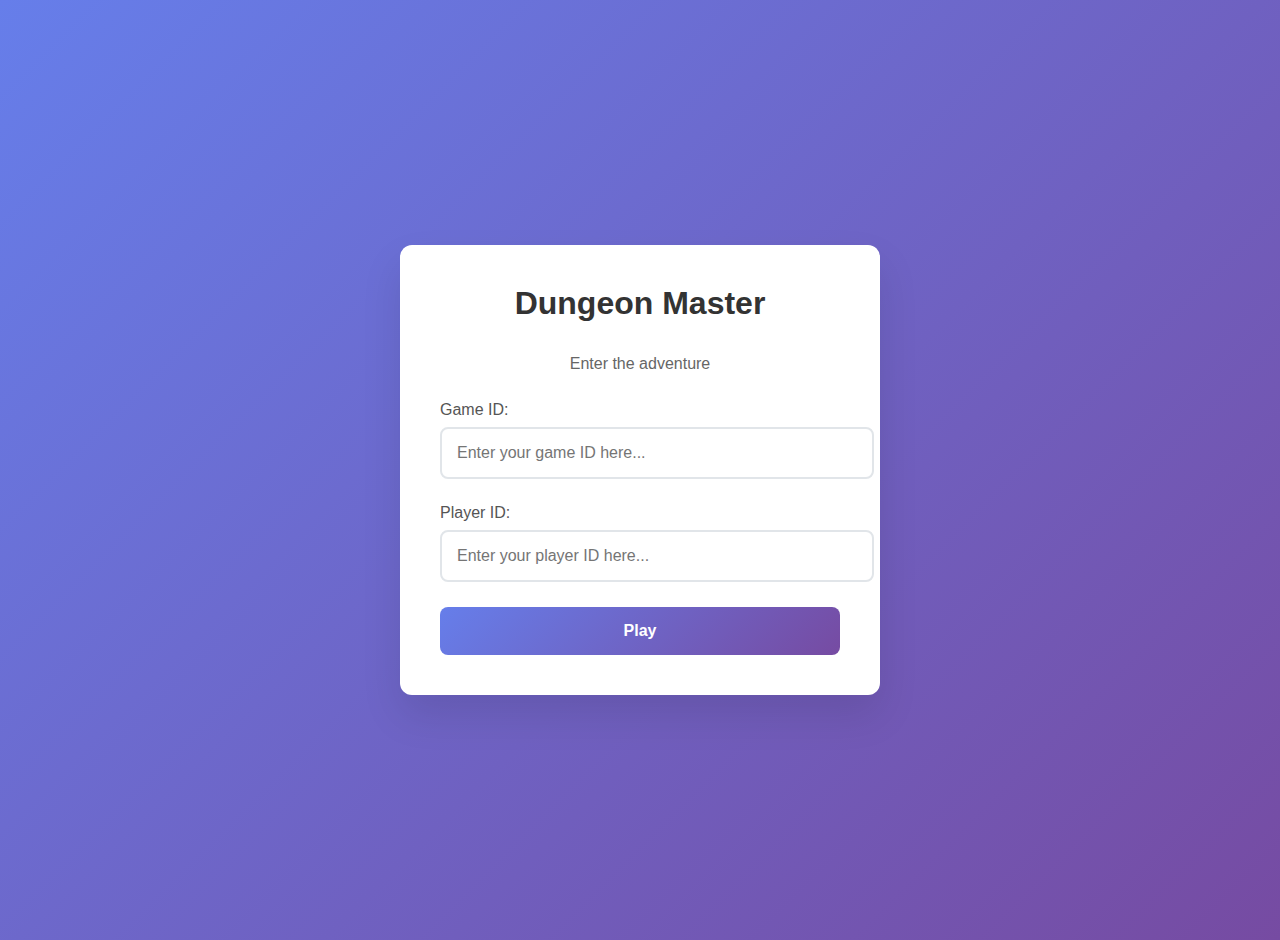
<file: website/index.html>
<!DOCTYPE html>
<html lang="en">
<head>
    <meta charset="UTF-8">
    <meta name="viewport" content="width=device-width, initial-scale=1.0">
    <title>Dungeon Master - Game ID</title>
    <link rel="stylesheet" href="styles.css">
</head>
<body>
    <div class="container">
        <h1>Dungeon Master</h1>
        <p class="description">Enter the adventure</p>
        
        <form id="gameForm">
            <div class="form-group">
                <label for="gameId">Game ID:</label>
                <input 
                    type="text" 
                    id="gameId" 
                    name="gameId" 
                    placeholder="Enter your game ID here..."
                    required
                    autocomplete="off"
                    autocorrect="off"
                >
            </div>
            <div class="form-group">
                <label for="playerId">Player ID:</label>
                <input 
                    type="text" 
                    id="playerId" 
                    name="playerId" 
                    placeholder="Enter your player ID here..."
                    required
                    autocomplete="off"
                    autocorrect="off"
                >
            </div>
            <button type="submit">Play</button>
        </form>
    </div>

    <script src="script.js"></script>
</body>
</html>
</file>
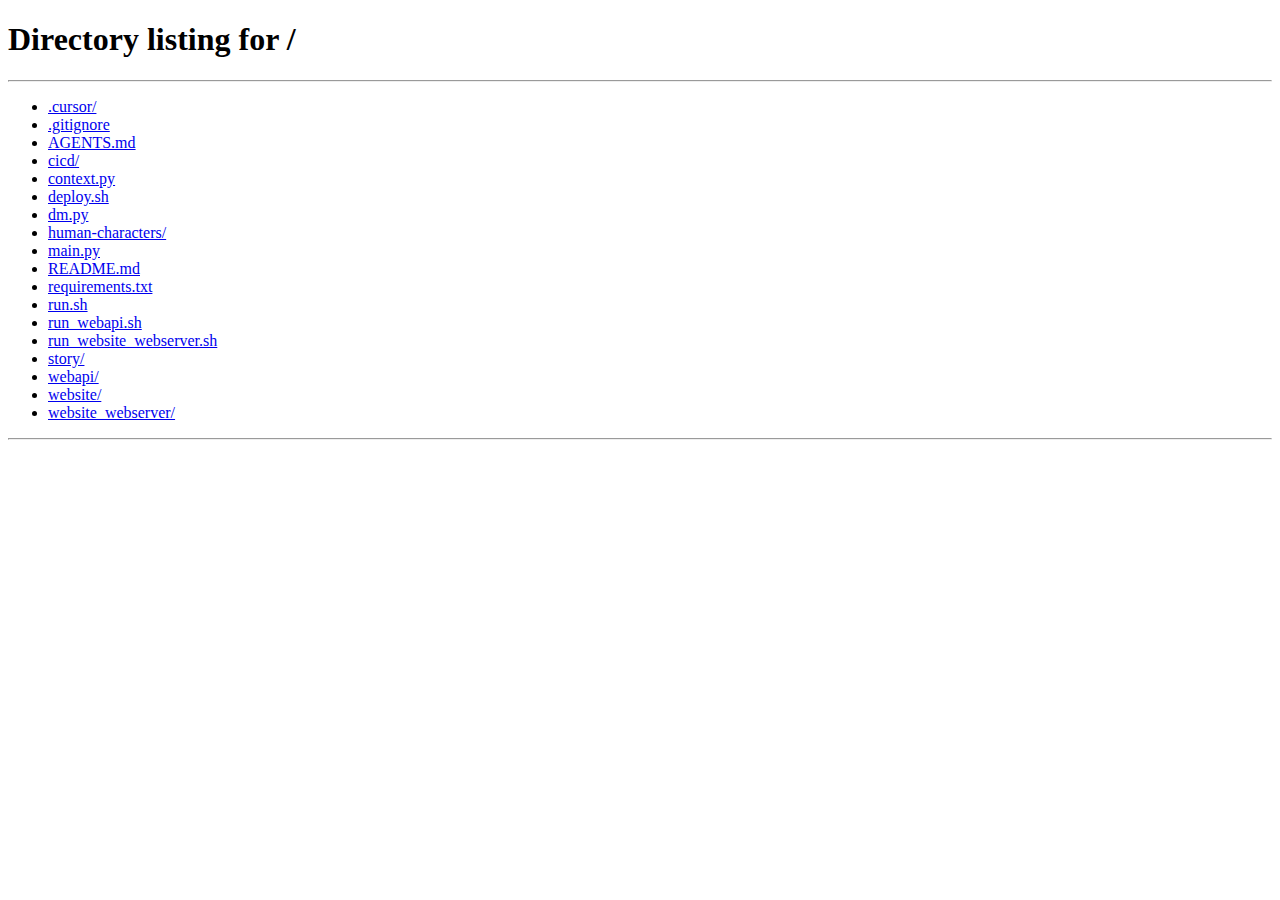
<file: website/game/index.html>
<!DOCTYPE html>
<html lang="en">
<head>
    <meta charset="UTF-8" />
    <meta name="viewport" content="width=device-width, initial-scale=1.0" />
    <title>Dungeon Master Game</title>
    <link rel="stylesheet" href="../styles.css">
    <link rel="stylesheet" href="styles.css" />
    <script src="../api.js"></script>
    <script src="game.js"></script>
</head>
<body>
    <div id="top"></div>
    <div id="middle"></div>
</body>
</html>
</file>
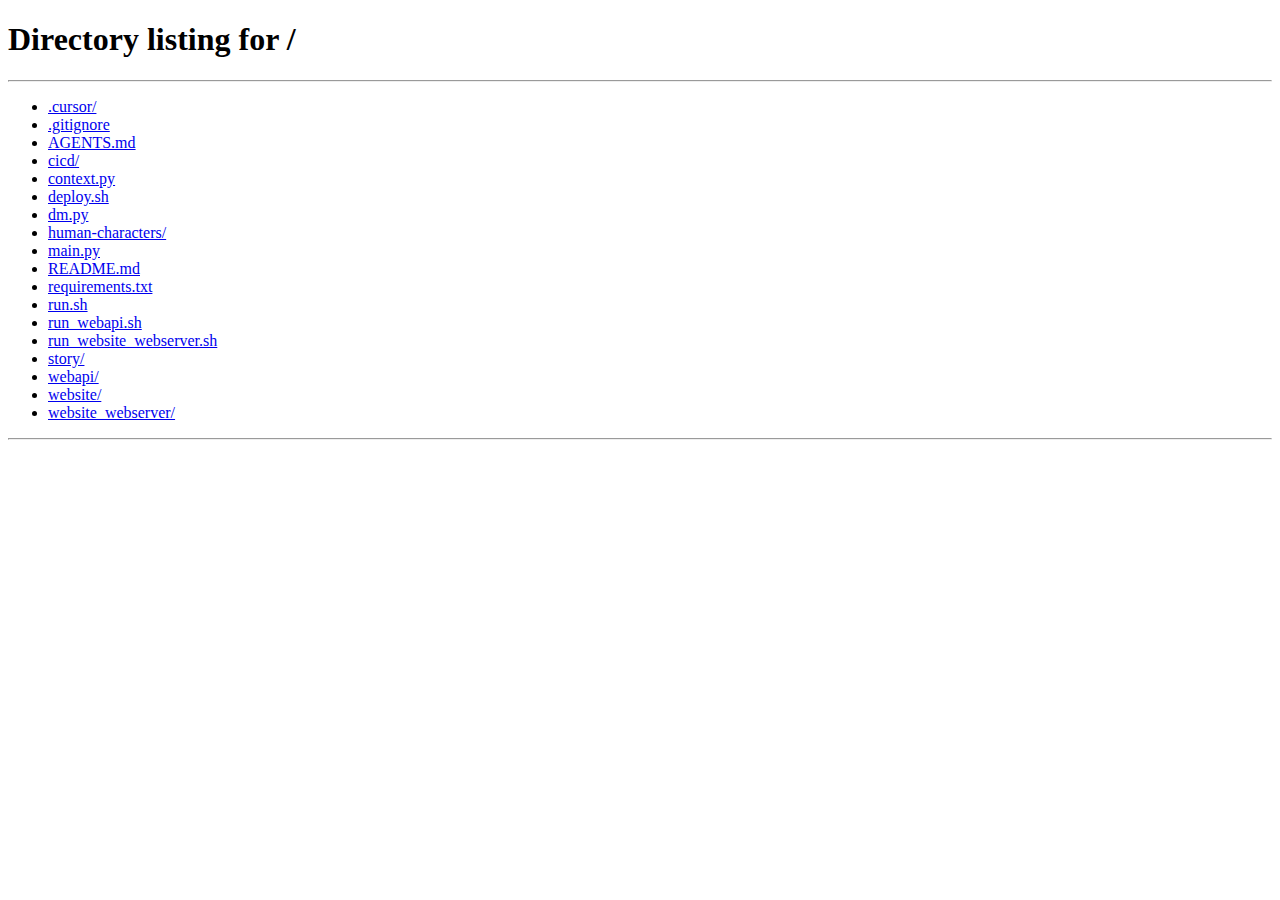
<file: website/reference/index.html>
<!DOCTYPE html>
<html lang="en">
<head>
    <meta charset="UTF-8" />
    <meta name="viewport" content="width=device-width, initial-scale=1.0" />
    <title>Reference - Dungeon Master</title>
    <link rel="stylesheet" href="../styles.css">
    <link rel="stylesheet" href="styles.css">
    <script src="../api.js"></script>
    <script src="reference.js"></script>
</head>
<body>
    <div class="reference-page-container">
        <h1>Dungeon Master - Reference</h1>
        <p>Data is retrieved from the <a href="https://5e-bits.github.io/docs/">DnD 5e SRD</a> and other game sources.</p>
        <div id="middle"></div>
    </div>
</body>
</html>
</file>
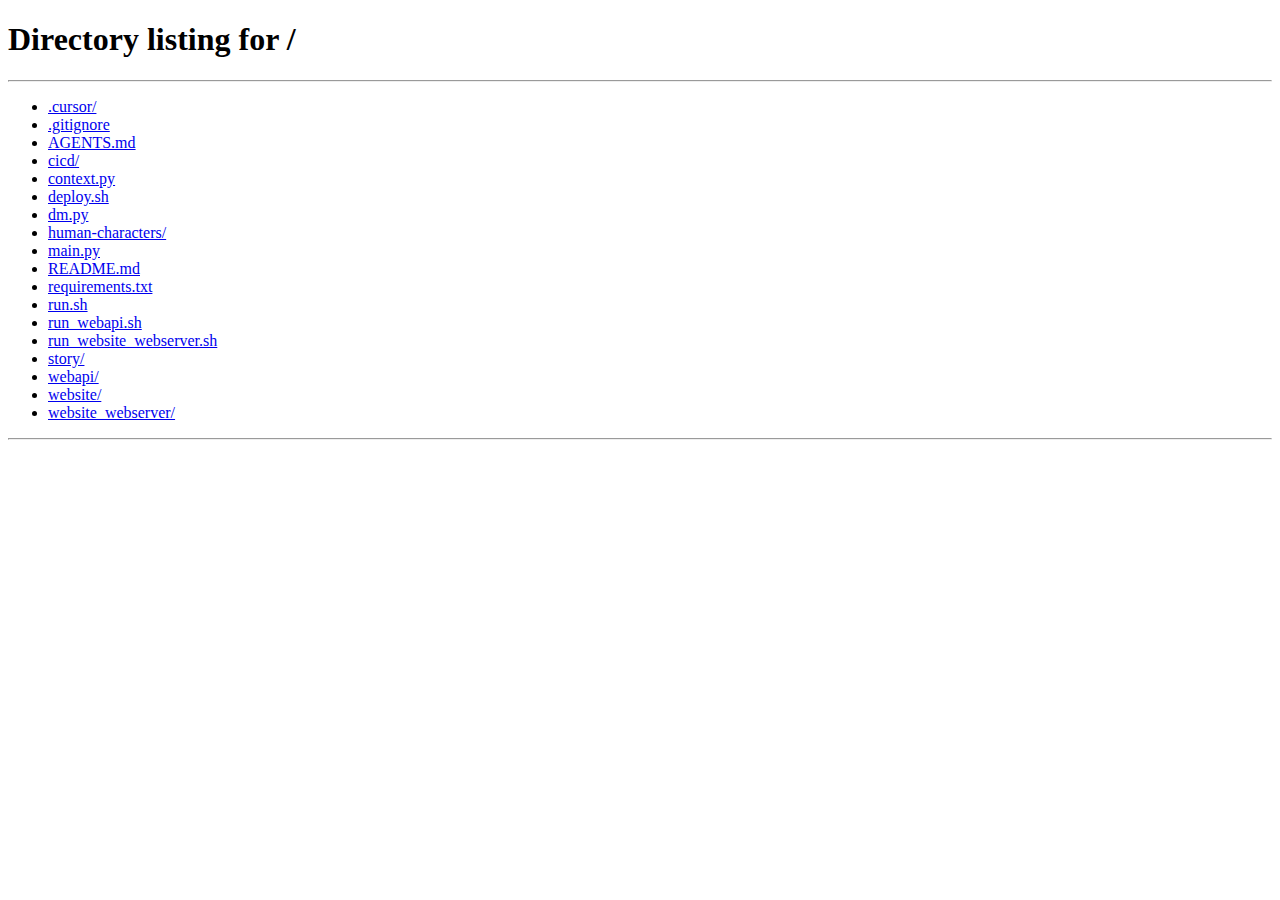
<file: website/game/events.html>
<!DOCTYPE html>
<html lang="en">
<head>
    <meta charset="UTF-8" />
    <meta name="viewport" content="width=device-width, initial-scale=1.0" />
    <title>Game Events - Dungeon Master</title>
    <link rel="stylesheet" href="../styles.css">
    <link rel="stylesheet" href="styles.css" />
    <script src="../api.js"></script>
    <script src="game.js"></script>
    <script src="events.js"></script>
</head>
<body>
    <div id="top"></div>
    <div id="middle"></div>
</body>
</html>
</file>
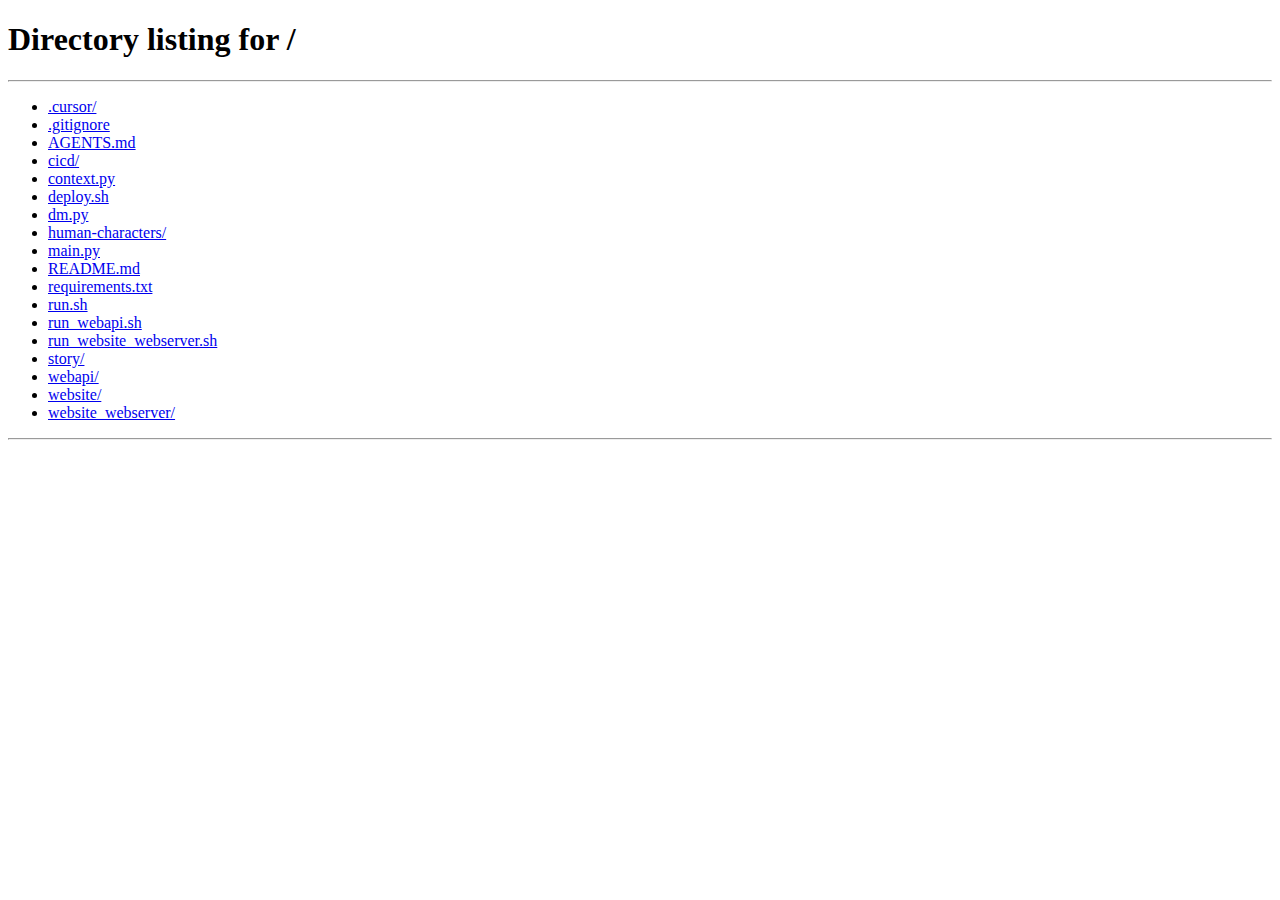
<file: website/game/items.html>
<!DOCTYPE html>
<html lang="en">
<head>
    <meta charset="UTF-8" />
    <meta name="viewport" content="width=device-width, initial-scale=1.0" />
    <title>Game Items - Dungeon Master</title>
    <link rel="stylesheet" href="../styles.css">
    <link rel="stylesheet" href="styles.css" />
    <script src="../api.js"></script>
    <script src="game.js"></script>
    <script src="items.js"></script>
</head>
<body>
    <div id="top"></div>
    <div id="middle"></div>
</body>
</html>
</file>
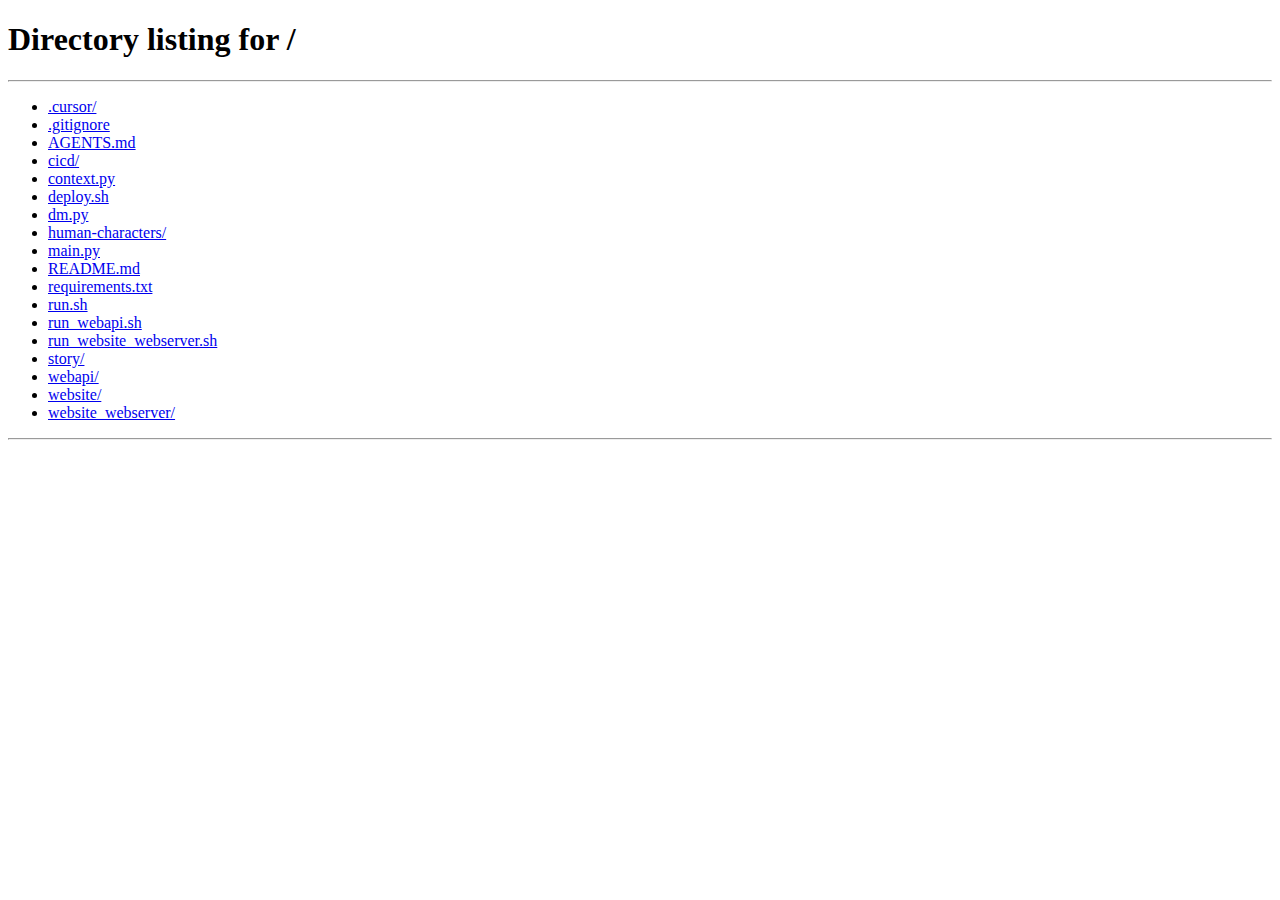
<file: website/game/locations.html>
<!DOCTYPE html>
<html lang="en">
<head>
    <meta charset="UTF-8" />
    <meta name="viewport" content="width=device-width, initial-scale=1.0" />
    <title>Game Locations - Dungeon Master</title>
    <link rel="stylesheet" href="../styles.css">
    <link rel="stylesheet" href="styles.css" />
    <script src="../api.js"></script>
    <script src="game.js"></script>
    <script src="locations.js"></script>
</head>
<body>
    <div id="top"></div>
    <div id="middle"></div>
</body>
</html>
</file>
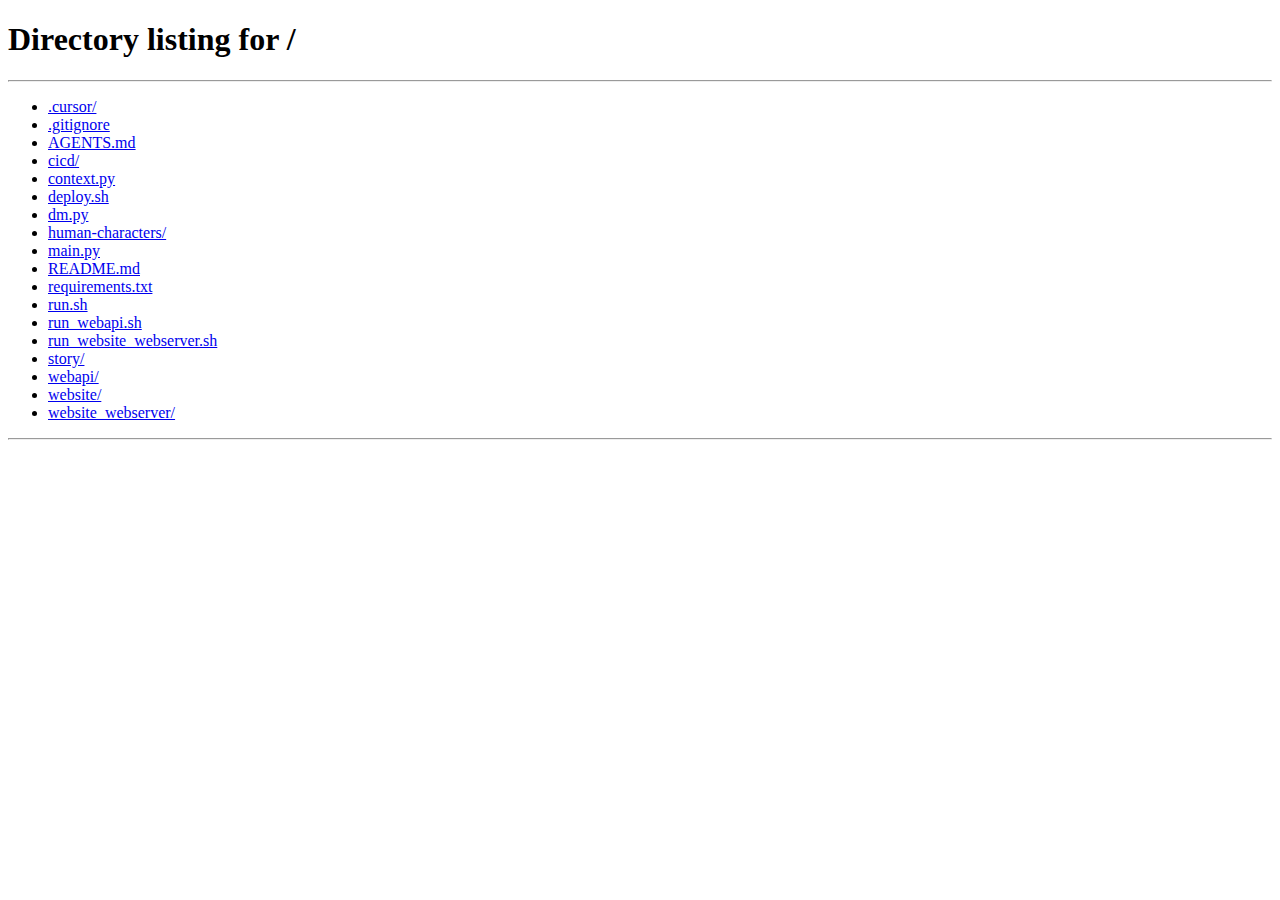
<file: website/game/monsters.html>
<!DOCTYPE html>
<html lang="en">
<head>
    <meta charset="UTF-8" />
    <meta name="viewport" content="width=device-width, initial-scale=1.0" />
    <title>Game Monsters - Dungeon Master</title>
    <link rel="stylesheet" href="../styles.css">
    <link rel="stylesheet" href="styles.css" />
    <link rel="stylesheet" href="ui/multiple-items.css" />
    <link rel="stylesheet" href="monster.css" />
    <script src="../api.js"></script>
    <script src="game.js"></script>
    <script src="monster-field-populator.js"></script>
    <script src="ui/initialize-multiple-form.js"></script>
    <script src="monsters.js"></script>
    <script src="monster.js"></script>
</head>
<body>
    <div id="top"></div>
    <div id="middle"></div>
</body>
</html>
</file>
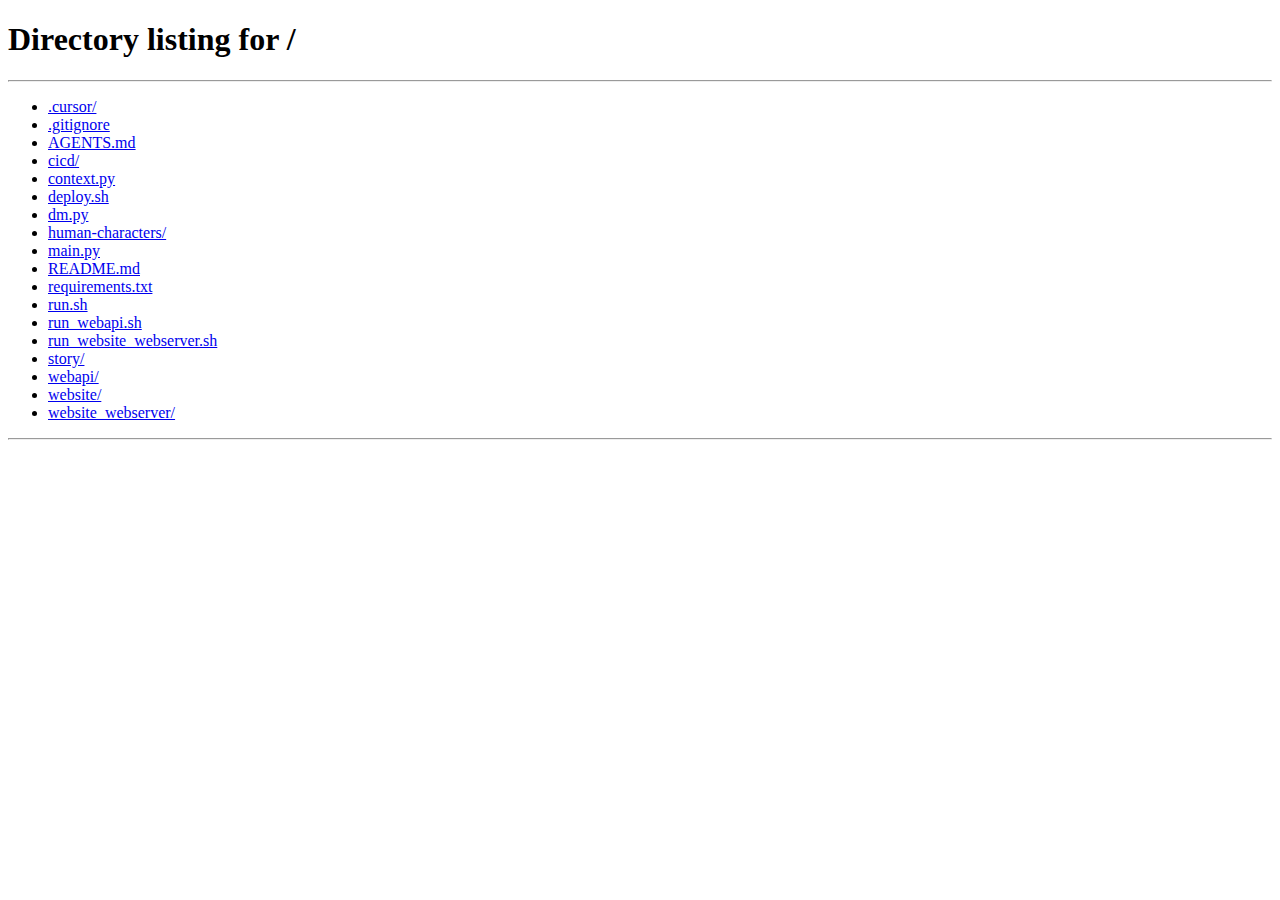
<file: website/game/notes.html>
<!DOCTYPE html>
<html lang="en">
<head>
    <meta charset="UTF-8" />
    <meta name="viewport" content="width=device-width, initial-scale=1.0" />
    <title>Dungeon Master Game Notes</title>
    <link rel="stylesheet" href="../styles.css">
    <link rel="stylesheet" href="styles.css" />
    <script src="../api.js"></script>
    <script src="game.js"></script>
    <script src="notes.js"></script>
</head>
<body>
    <div id="top"></div>
    <div id="middle"></div>
</body>
</html>
</file>
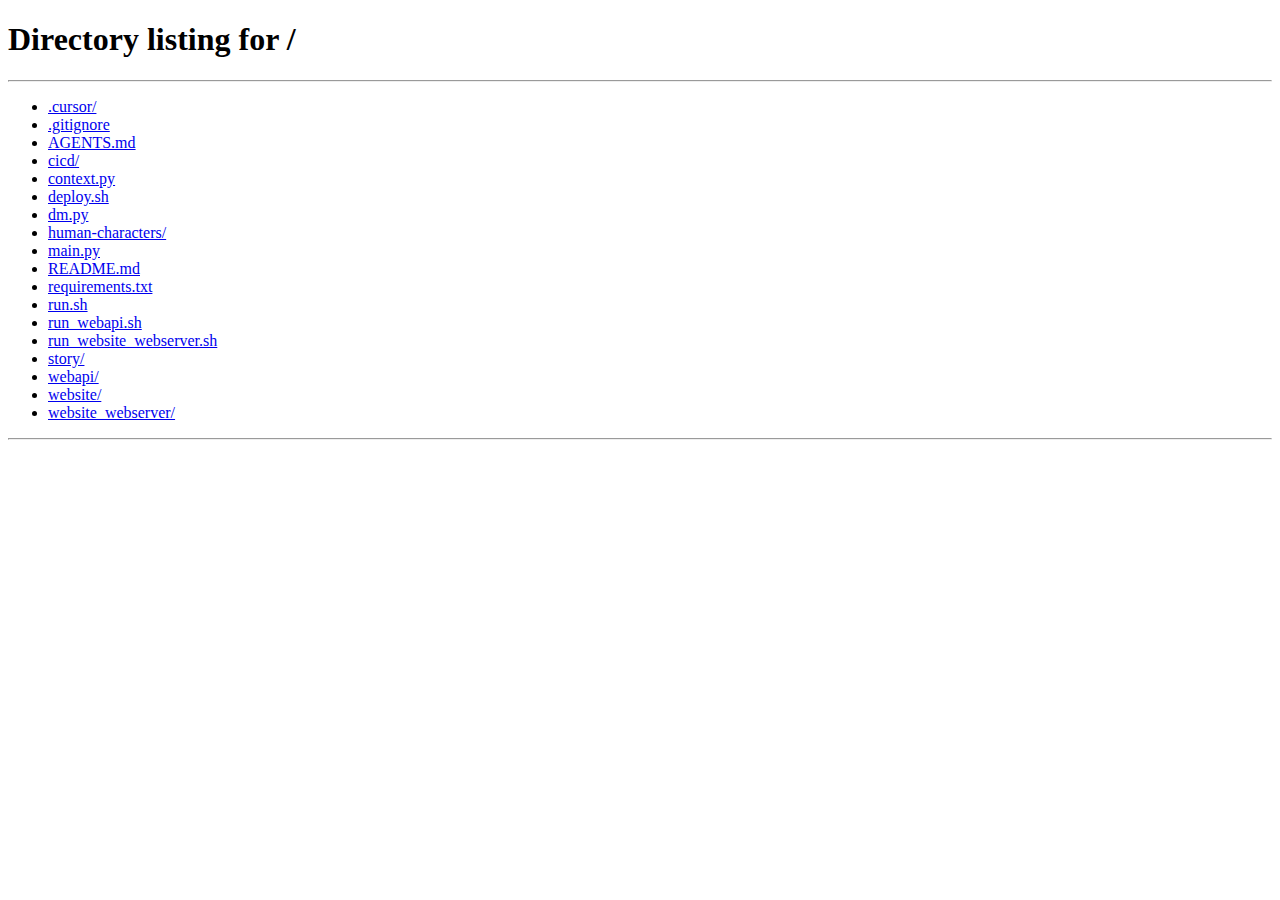
<file: website/game/npcs.html>
<!DOCTYPE html>
<html lang="en">
<head>
    <meta charset="UTF-8" />
    <meta name="viewport" content="width=device-width, initial-scale=1.0" />
    <title>Game NPCs - Dungeon Master</title>
    <link rel="stylesheet" href="../styles.css">
    <link rel="stylesheet" href="styles.css" />
    <script src="../api.js"></script>
    <script src="game.js"></script>
    <script src="npcs.js"></script>
</head>
<body>
    <div id="top"></div>
    <div id="middle"></div>
</body>
</html>
</file>
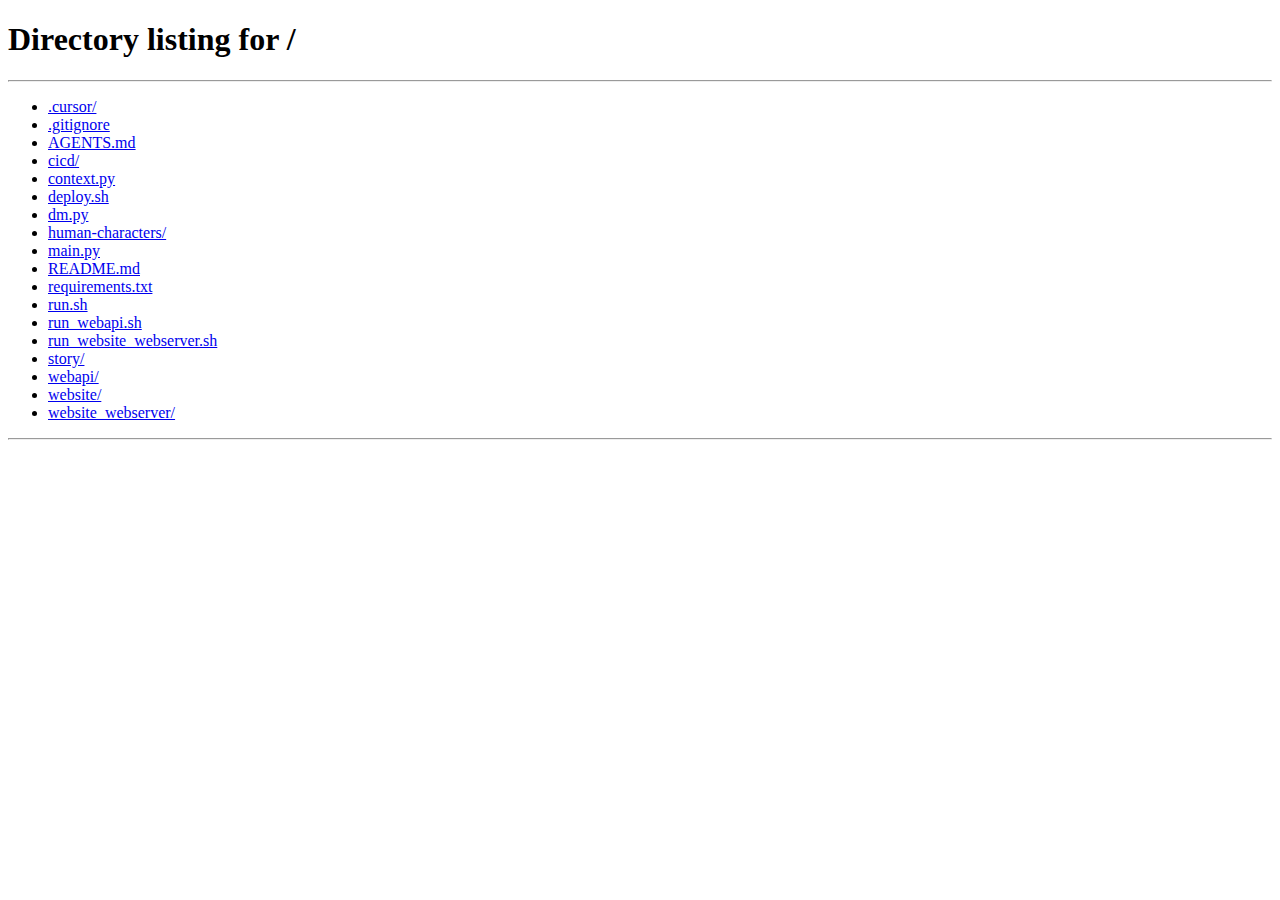
<file: website/game/player.html>
<!DOCTYPE html>
<html lang="en">
<head>
    <meta charset="UTF-8" />
    <meta name="viewport" content="width=device-width, initial-scale=1.0" />
    <title>Dungeon Master Game Player</title>
    <link rel="stylesheet" href="../styles.css">
    <link rel="stylesheet" href="styles.css" />
    <link rel="stylesheet" href="player.css" />
    <script src="../api.js"></script>
    <script src="game.js"></script>
    <script src="player-field-populator.js"></script>
    <script src="player.js"></script>
</head>
<body>
    <div id="top"></div>
    <div id="middle"></div>
</body>
</html>
</file>
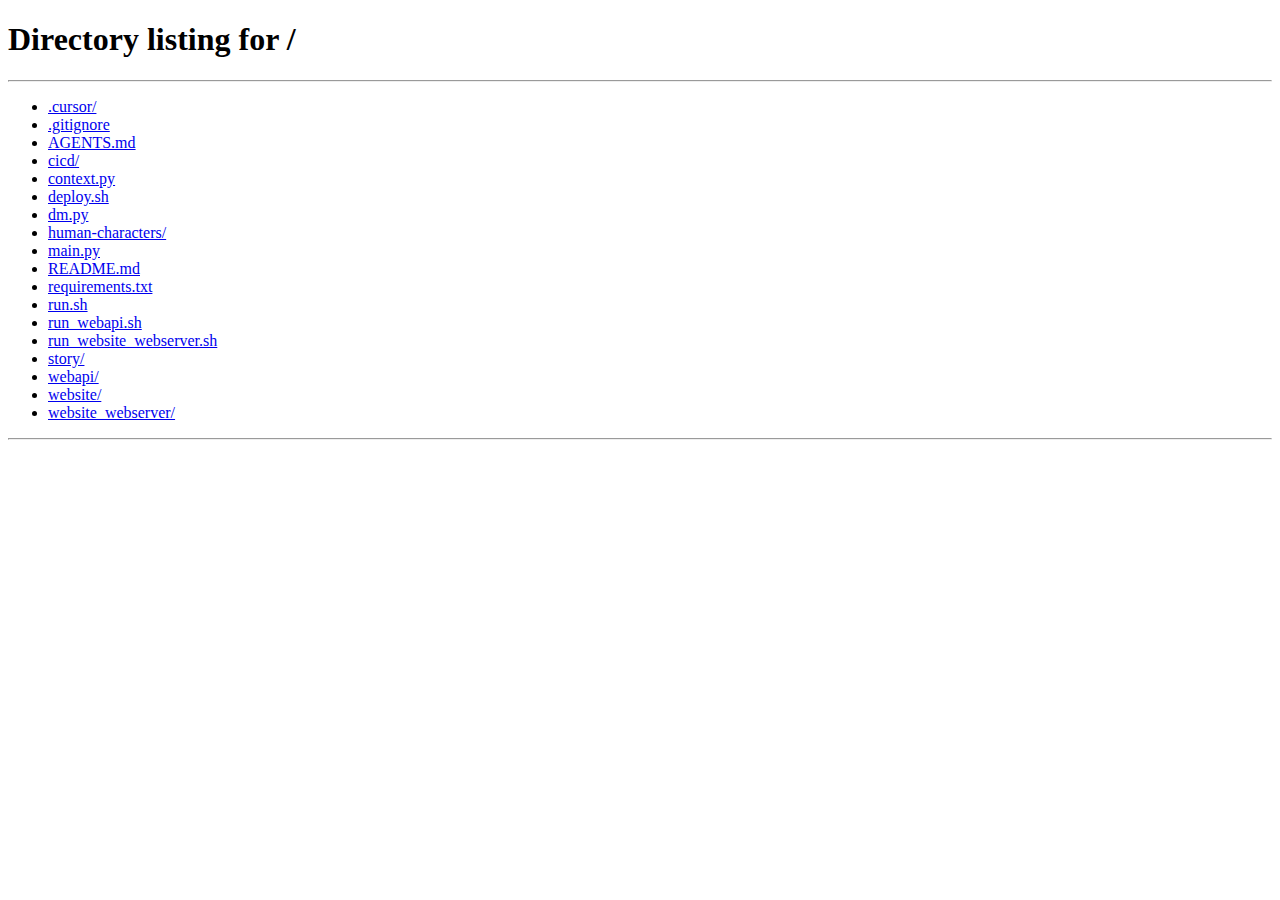
<file: website/game/players.html>
<!DOCTYPE html>
<html lang="en">
<head>
    <meta charset="UTF-8" />
    <meta name="viewport" content="width=device-width, initial-scale=1.0" />
    <title>Game Players - Dungeon Master</title>
    <link rel="stylesheet" href="../styles.css">
    <link rel="stylesheet" href="styles.css" />
    <script src="../api.js"></script>
    <script src="game.js"></script>
    <script src="players.js"></script>
</head>
<body>
    <div id="top"></div>
    <div id="middle"></div>
</body>
</html>
</file>
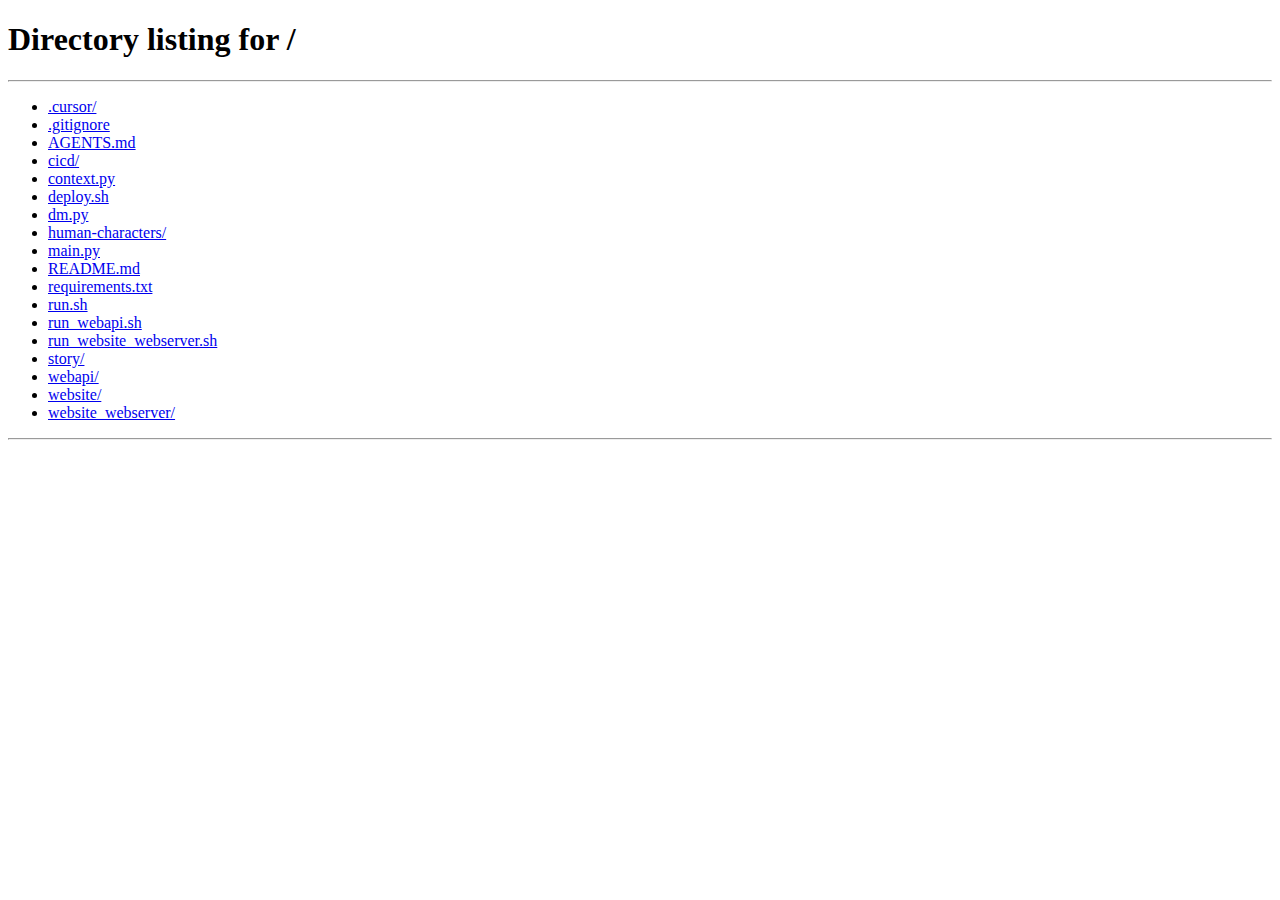
<file: website/game/quests.html>
<!DOCTYPE html>
<html lang="en">
<head>
    <meta charset="UTF-8" />
    <meta name="viewport" content="width=device-width, initial-scale=1.0" />
    <title>Game Quests - Dungeon Master</title>
    <link rel="stylesheet" href="../styles.css">
    <link rel="stylesheet" href="styles.css" />
    <script src="../api.js"></script>
    <script src="game.js"></script>
    <script src="quests.js"></script>
</head>
<body>
    <div id="top"></div>
    <br />
    <div id="middle"></div>
</body>
</html>
</file>
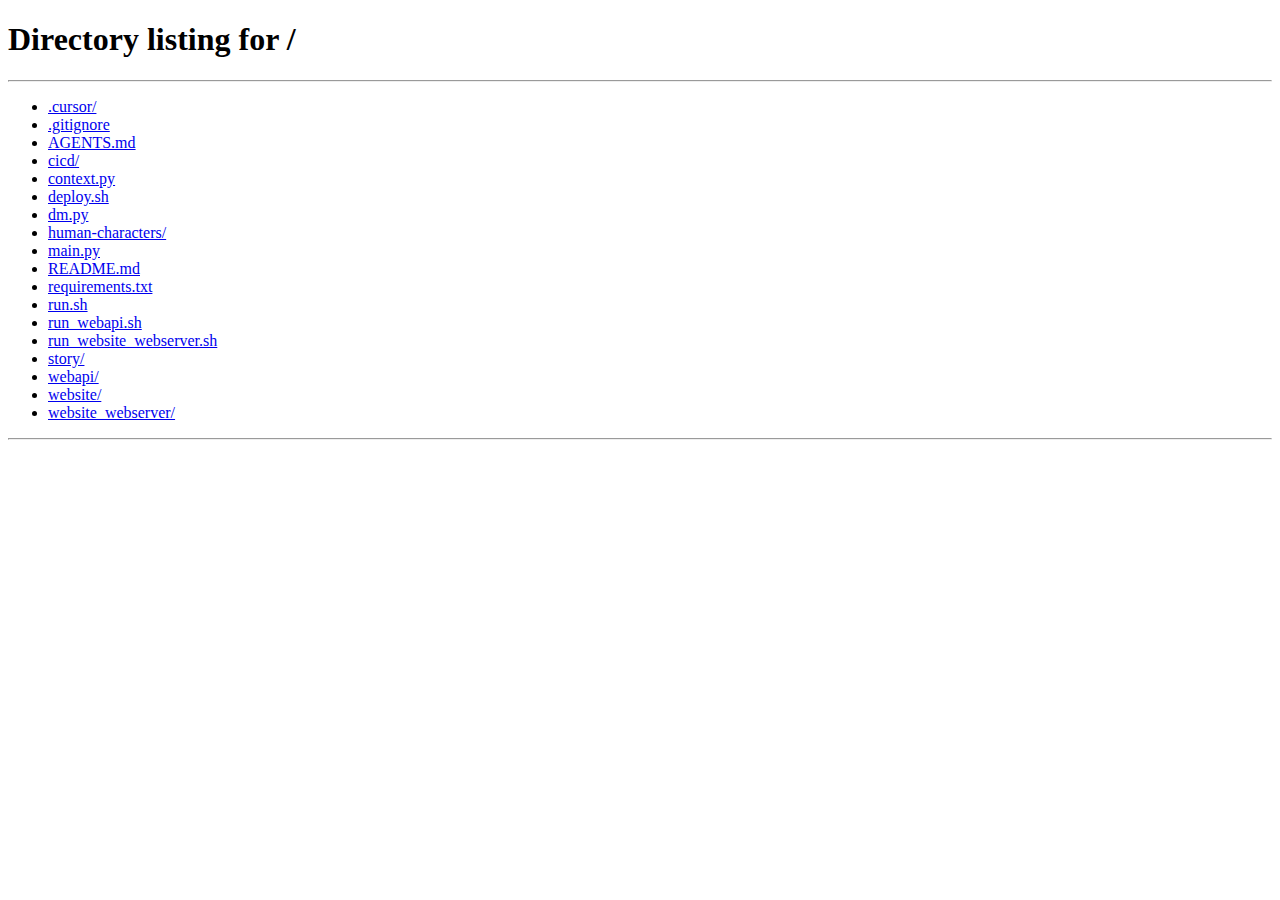
<file: website/game/settings.html>
<!DOCTYPE html>
<html lang="en">
<head>
    <meta charset="UTF-8" />
    <meta name="viewport" content="width=device-width, initial-scale=1.0" />
    <title>Dungeon Master Game Settings</title>
    <link rel="stylesheet" href="../styles.css">
    <link rel="stylesheet" href="styles.css" />
    <script src="../api.js"></script>
    <script src="game.js"></script>
    <script src="settings.js"></script>
</head>
<body>
    <div id="top"></div>
    <br />
    <div id="middle"></div>
</body>
</html>
</file>
<file: website/styles.css>
* {
    margin: 0;
    padding: 0;
}

body {
    font-family: 'Segoe UI', Tahoma, Geneva, Verdana, sans-serif;
    margin: 0;
    padding: 20px;
    background: linear-gradient(135deg, #667eea 0%, #764ba2 100%);
    min-height: 100vh;
    overflow-x: hidden;
    max-width: 100vw;
    display: flex;
    align-items: center;
    justify-content: center;
}

html {
    overflow-x: hidden;
    max-width: 100vw;
}

.container {
    background: white;
    padding: 40px;
    border-radius: 12px;
    box-shadow: 0 20px 40px rgba(0, 0, 0, 0.1);
    width: 100%;
    max-width: 400px;
    text-align: center;
}

h1 {
    color: #333;
    margin-bottom: 30px;
    font-size: 2rem;
    font-weight: 600;
}

.form-group {
    margin-bottom: 25px;
}

label {
    display: block;
    margin-bottom: 8px;
    color: #555;
    font-weight: 500;
    text-align: left;
}

input[type="text"] {
    width: 100%;
    padding: 15px;
    border: 2px solid #e1e5e9;
    border-radius: 8px;
    font-size: 16px;
    transition: border-color 0.3s ease;
    outline: none;
}

input[type="text"]:focus {
    border-color: #667eea;
    box-shadow: 0 0 0 3px rgba(102, 126, 234, 0.1);
}

button {
    background: linear-gradient(135deg, #667eea 0%, #764ba2 100%);
    color: white;
    border: none;
    padding: 15px 30px;
    border-radius: 8px;
    font-size: 16px;
    font-weight: 600;
    cursor: pointer;
    transition: transform 0.2s ease, box-shadow 0.2s ease;
    width: 100%;
}

button:hover {
    transform: translateY(-2px);
    box-shadow: 0 10px 20px rgba(102, 126, 234, 0.3);
}

button:active {
    transform: translateY(0);
}

.description {
    color: #666;
    margin-bottom: 25px;
    line-height: 1.5;
}

.property-field {
    margin-bottom: 25px;
    text-align: left;
    position: relative;
}

.property-field label {
    display: block;
    margin-bottom: 8px;
    color: #555;
    font-weight: 500;
    font-size: 14px;
    text-transform: capitalize;
}

.property-textarea {
    width: 100%;
    min-height: 80px;
    padding: 12px;
    border: 2px solid #e1e5e9;
    border-radius: 8px;
    font-size: 14px;
    font-family: 'Courier New', monospace;
    transition: border-color 0.3s ease;
    outline: none;
    resize: vertical;
}

.property-textarea:focus {
    border-color: #667eea;
    box-shadow: 0 0 0 3px rgba(102, 126, 234, 0.1);
}

#settings-container {
    background: white;
    padding: 40px;
    border-radius: 12px;
    box-shadow: 0 20px 40px rgba(0, 0, 0, 0.1);
    width: 100%;
    max-width: 600px;
    max-height: 100vh;
    overflow-y: auto;
    text-align: center;
    box-sizing: border-box;
}

#game-body-title {
    color: #333;
    margin-bottom: 30px;
    font-size: 1.8rem;
    font-weight: 600;
}

.delete-property-btn {
    position: absolute;
    top: 0;
    right: 0;
    background: #ff4757;
    color: white;
    border: none;
    width: 30px;
    height: 30px;
    border-radius: 50%;
    font-size: 18px;
    font-weight: bold;
    cursor: pointer;
    display: flex;
    align-items: center;
    justify-content: center;
    transition: all 0.2s ease;
    box-shadow: 0 2px 8px rgba(255, 71, 87, 0.3);
}

.delete-property-btn:hover {
    background: #ff3742;
    transform: scale(1.1);
    box-shadow: 0 4px 12px rgba(255, 71, 87, 0.4);
}

.delete-property-btn:active {
    transform: scale(0.95);
}

/* Reference form responsive styles */
@media (max-width: 768px) {
    #reference-container {
        padding: 20px;
        max-width: 95vw;
    }
    
    .reference-item {
        font-size: 12px;
    }
    
    .reference-array-content,
    .reference-object-content {
        margin-left: 5px;
        padding-left: 10px;
    }
    
    .reference-toggle-btn {
        width: 18px;
        height: 18px;
        font-size: 10px;
    }
}

@media (max-width: 480px) {
    #reference-container {
        padding: 15px;
        max-width: 98vw;
    }
    
    .reference-item {
        font-size: 11px;
    }
    
    .reference-key {
        display: block;
        margin-bottom: 4px;
    }
    
    .reference-array-header,
    .reference-object-header {
        flex-direction: column;
        align-items: flex-start;
        gap: 4px;
    }
    
    .reference-toggle-btn {
        align-self: flex-end;
    }
}
</file>
<file: website/game/styles.css>
/* Override parent body flexbox layout */
body {
    display: block !important;
    align-items: unset !important;
    justify-content: unset !important;
    overflow-x: hidden;
    max-width: 100vw;
}

html {
    overflow-x: hidden;
    max-width: 100vw;
}

/* Game Container Styles */
#game-container {
    background: white;
    padding: 10px;
    border-radius: 12px;
    box-shadow: 0 20px 40px rgba(0, 0, 0, 0.1);
    width: 100%;
    max-width: 800px;
    text-align: center;
    margin: 0 auto;
}

/* DM ID Form Styles */
#dm-id-form {
    background: white;
    padding: 15px;
    border-radius: 8px;
    box-shadow: 0 4px 15px rgba(0, 0, 0, 0.1);
    border: 2px solid rgba(102, 126, 234, 0.1);
    width: 100%;
    max-width: 800px;
    margin: 15px auto;
    text-align: center;
    display: flex;
    align-items: center;
    justify-content: center;
    gap: 10px;
}

#dm-id-form input[type="text"] {
    width: 200px;
    max-width: 100%;
    padding: 8px 12px;
    border: 2px solid rgba(102, 126, 234, 0.2);
    border-radius: 6px;
    font-size: 14px;
    background: white;
    transition: all 0.3s ease;
    box-sizing: border-box;
    text-align: center;
}

#dm-id-form input[type="text"]:focus {
    outline: none;
    border-color: rgba(102, 126, 234, 0.6);
    box-shadow: 0 2px 8px rgba(102, 126, 234, 0.2);
}

#dm-load-btn {
    width: auto;
    padding: 8px 16px;
    font-size: 14px;
    min-width: 60px;
}



/* Top and Middle Div Layout */
#top {
    margin-bottom: 20px;
    display: block;
    width: 100%;
}

#middle {
    margin-top: 20px;
    display: block;
    width: 100%;
}

/* Game Header Styles */
#game-header {
    margin-bottom: 15px;
}

#game-header-title {
    color: #333;
    margin-bottom: 12px;
    font-size: 2rem;
    font-weight: 600;
}

/* Navigation Bar Styles */
#game-navigation {
    display: flex;
    gap: 12px;
    margin-top: 12px;
    flex-wrap: wrap;
    justify-content: center;
    align-items: center;
}

.nav-item {
    padding: 8px 16px;
    background: rgba(255, 255, 255, 0.95);
    color: #333;
    text-decoration: none;
    border-radius: 8px;
    font-size: 14px;
    font-weight: 500;
    transition: all 0.3s ease;
    border: 2px solid rgba(102, 126, 234, 0.2);
    box-shadow: 0 2px 8px rgba(0, 0, 0, 0.1);
    min-width: 100px;
    text-align: center;
}

.nav-item:hover {
    background: rgba(102, 126, 234, 0.1);
    border-color: rgba(102, 126, 234, 0.6);
    transform: translateY(-2px);
    box-shadow: 0 4px 12px rgba(102, 126, 234, 0.2);
}

.nav-item.active {
    background: linear-gradient(135deg, #667eea 0%, #764ba2 100%);
    color: white;
    border-color: transparent;
    box-shadow: 0 4px 15px rgba(102, 126, 234, 0.4);
}

/* Game Body Styles */
#game-body {
    margin-top: 10px;
    background: white;
    padding: 25px;
    border-radius: 12px;
    box-shadow: 0 4px 15px rgba(0, 0, 0, 0.1);
    border: 2px solid rgba(102, 126, 234, 0.1);
    text-align: left;
    line-height: 1.6;
    color: #333;
    font-size: 16px;
}

/* Dice Box Styles */
.dice-box {
    text-align: center;
    margin: 20px 0;
    padding: 20px;
    background: rgba(102, 126, 234, 0.05);
    border-radius: 12px;
    border: 2px solid rgba(102, 126, 234, 0.2);
    display: flex;
    flex-wrap: wrap;
    gap: 20px;
    justify-content: center;
    align-items: center;
}

.dice-wrapper {
    display: flex;
    flex-direction: column;
    align-items: center;
    gap: 10px;
}

.dice {
    width: 60px;
    height: 60px;
    border-radius: 50%;
    margin: 0 auto;
    cursor: pointer;
    position: relative;
    display: flex;
    align-items: center;
    justify-content: center;
    box-shadow: 0 4px 15px rgba(0, 0, 0, 0.3);
    transition: all 0.3s ease;
    border: 3px solid rgba(255, 255, 255, 0.3);
}

.d4-dice {
    background: linear-gradient(135deg, #e74c3c 0%, #c0392b 100%);
}

.d6-dice {
    background: linear-gradient(135deg, #3498db 0%, #2980b9 100%);
}

.d8-dice {
    background: linear-gradient(135deg, #9b59b6 0%, #8e44ad 100%);
}

.d10-dice {
    background: linear-gradient(135deg, #f39c12 0%, #e67e22 100%);
}

.d12-dice {
    background: linear-gradient(135deg, #1abc9c 0%, #16a085 100%);
}

.d20-dice {
    background: linear-gradient(135deg, #667eea 0%, #764ba2 100%);
}

.d100-dice {
    background: linear-gradient(135deg, #e91e63 0%, #c2185b 100%);
}

.dice:hover {
    transform: scale(1.1) rotate(5deg);
    box-shadow: 0 6px 20px rgba(0, 0, 0, 0.4);
}

.dice:active {
    transform: scale(0.95);
}

.dice-result {
    color: white;
    font-size: 18px;
    font-weight: bold;
    text-shadow: 2px 2px 4px rgba(0, 0, 0, 0.5);
    display: none;
    animation: diceRoll 0.5s ease-out;
}

.dice-label {
    color: #667eea;
    font-size: 14px;
    font-weight: 600;
    text-transform: uppercase;
    letter-spacing: 0.5px;
}

@keyframes diceRoll {
    0% {
        transform: scale(0) rotate(180deg);
        opacity: 0;
    }
    50% {
        transform: scale(1.2) rotate(90deg);
        opacity: 0.8;
    }
    100% {
        transform: scale(1) rotate(0deg);
        opacity: 1;
    }
}

/* Responsive dice sizing */
@media (max-width: 768px) {
    .dice {
        width: 50px;
        height: 50px;
    }
    
    .dice-result {
        font-size: 16px;
    }
    
    .dice-label {
        font-size: 12px;
    }
    
    .dice-box {
        gap: 15px;
        padding: 15px;
    }
}

@media (max-width: 480px) {
    .dice {
        width: 45px;
        height: 45px;
    }
    
    .dice-result {
        font-size: 14px;
    }
    
    .dice-label {
        font-size: 11px;
    }
    
    .dice-box {
        gap: 10px;
        padding: 10px;
        flex-direction: column;
    }
    
    .dice-wrapper {
        flex-direction: row;
        gap: 15px;
    }
}

/* Common Game Item Styles */
.game-item {
    cursor: pointer;
    padding: 8px 12px;
    margin: 4px 0;
    border-radius: 6px;
    transition: all 0.3s ease;
    border: 1px solid transparent;
    position: relative;
    list-style: none;
}

.game-item:hover {
    background: rgba(102, 126, 234, 0.1);
    border-color: rgba(102, 126, 234, 0.3);
    transform: translateX(4px);
    box-shadow: 0 2px 8px rgba(102, 126, 234, 0.2);
}

/* Location Items Styles */
.location-item {
    /* Inherits common styles from .game-item */
}

.location-item::before {
    content: "📍";
    margin-right: 8px;
    opacity: 0.7;
}

.location-item:hover::before {
    opacity: 1;
    transform: scale(1.1);
}

/* Event Items Styles */
.event-item {
    /* Inherits common styles from .game-item */
}

.event-item::before {
    content: "⚡";
    margin-right: 8px;
    opacity: 0.7;
}

.event-item:hover::before {
    opacity: 1;
    transform: scale(1.1);
}

/* Player Items Styles */
.player-item {
    /* Inherits common styles from .game-item */
}

.player-item::before {
    content: "👤";
    margin-right: 8px;
    opacity: 0.7;
}

.player-item:hover::before {
    opacity: 1;
    transform: scale(1.1);
}

/* Current Sections Styling */
#section-current-locations,
#section-current-events,
#section-current-players {
    margin-top: 35px;
    margin-bottom: 35px;
    padding: 20px;
    background: rgba(102, 126, 234, 0.02);
    border-radius: 8px;
    border: 1px solid rgba(102, 126, 234, 0.1);
}

#section-current-locations h3,
#section-current-events h3,
#section-current-players h3 {
    color: #555;
    margin-bottom: 15px;
    font-size: 1.3rem;
    font-weight: 500;
    border-bottom: 2px solid rgba(102, 126, 234, 0.2);
    padding-bottom: 8px;
    margin-top: 0;
}

#section-current-locations ul,
#section-current-events ul,
#section-current-players ul {
    list-style: none;
    padding: 0;
    margin: 0;
}

/* Add some spacing between sections */
#section-current-locations + #section-current-events {
    margin-top: 45px;
}

#section-current-events + #section-current-players {
    margin-top: 45px;
}

#game-body-title {
    color: #555;
    margin-bottom: 20px;
    font-size: 1.5rem;
    font-weight: 500;
}

/* Settings Form Styles */
#settings-container {
    text-align: left;
    max-width: 100%;
    max-height: 100vh;
    overflow-y: auto;
    padding: 20px;
    box-sizing: border-box;
}

#settings-form {
    display: flex;
    flex-direction: column;
    gap: 20px;
    max-width: 100%;
}

.new-property-control {
    display: flex;
    align-items: center;
    gap: 12px;
    padding: 20px;
    background: rgba(102, 126, 234, 0.05);
    border: 2px solid rgba(102, 126, 234, 0.2);
    border-radius: 8px;
    margin-bottom: 10px;
    flex-wrap: wrap;
    max-width: 100%;
}

.new-property-control label {
    font-weight: 600;
    color: #555;
    min-width: 120px;
}

.new-property-control input[type="text"] {
    flex: 1;
    min-width: 200px;
    max-width: 100%;
    padding: 10px 12px;
    border: 2px solid rgba(102, 126, 234, 0.2);
    border-radius: 6px;
    font-size: 14px;
    background: white;
    transition: all 0.3s ease;
    box-sizing: border-box;
}

.new-property-control input[type="text"]:focus {
    outline: none;
    border-color: rgba(102, 126, 234, 0.6);
    box-shadow: 0 2px 8px rgba(102, 126, 234, 0.2);
}

.new-property-control button {
    padding: 10px 20px;
    background: linear-gradient(135deg, #28a745 0%, #20c997 100%);
    color: white;
    border: none;
    border-radius: 6px;
    font-size: 14px;
    font-weight: 600;
    cursor: pointer;
    transition: all 0.3s ease;
    white-space: nowrap;
}

.new-property-control button:hover {
    transform: translateY(-1px);
    box-shadow: 0 4px 12px rgba(40, 167, 69, 0.3);
}

.property-field {
    margin-bottom: 15px;
    max-width: 100%;
}

.property-field label {
    display: block;
    font-weight: 600;
    color: #555;
    margin-bottom: 8px;
}

.property-textarea {
    width: 100%;
    min-height: 100px;
    max-height: 300px;
    padding: 15px;
    border: 2px solid rgba(102, 126, 234, 0.2);
    border-radius: 8px;
    font-family: 'Courier New', monospace;
    font-size: 14px;
    line-height: 1.5;
    resize: vertical;
    background: rgba(255, 255, 255, 0.95);
    box-shadow: 0 2px 8px rgba(0, 0, 0, 0.1);
    transition: all 0.3s ease;
    box-sizing: border-box;
    overflow-y: auto;
}

.property-textarea:focus {
    outline: none;
    border-color: rgba(102, 126, 234, 0.6);
    box-shadow: 0 4px 12px rgba(102, 126, 234, 0.2);
}

#property-fields-container {
    margin-bottom: 20px;
    max-width: 100%;
    overflow-x: hidden;
}

#settings-textarea {
    width: 100%;
    min-height: 400px;
    padding: 20px;
    border: 2px solid rgba(102, 126, 234, 0.2);
    border-radius: 8px;
    font-family: 'Courier New', monospace;
    font-size: 14px;
    line-height: 1.5;
    resize: vertical;
    background: rgba(255, 255, 255, 0.95);
    box-shadow: 0 2px 8px rgba(0, 0, 0, 0.1);
    transition: all 0.3s ease;
}

#settings-textarea:focus {
    outline: none;
    border-color: rgba(102, 126, 234, 0.6);
    box-shadow: 0 4px 12px rgba(102, 126, 234, 0.2);
}

#settings-form button {
    padding: 12px 24px;
    background: linear-gradient(135deg, #667eea 0%, #764ba2 100%);
    color: white;
    border: none;
    border-radius: 8px;
    font-size: 16px;
    font-weight: 600;
    cursor: pointer;
    transition: all 0.3s ease;
    align-self: flex-start;
    box-shadow: 0 4px 15px rgba(102, 126, 234, 0.3);
}

#settings-form button:hover {
    transform: translateY(-2px);
    box-shadow: 0 6px 20px rgba(102, 126, 234, 0.4);
}

#settings-form button:active {
    transform: translateY(0);
}

/* Responsive Design */
@media (max-width: 768px) {
    #game-container {
        padding: 20px;
        margin: 10px;
    }
    
    #game-header-title {
        font-size: 1.5rem;
    }
    
    #game-navigation {
        gap: 8px;
    }
    
    .nav-item {
        padding: 8px 14px;
        font-size: 13px;
        min-width: 80px;
    }
    
    #dm-id-form {
        padding: 12px;
        margin: 10px auto;
    }
    
    #dm-id-form input[type="text"] {
        width: 180px;
        padding: 10px 12px;
    }
    
    .new-property-control {
        flex-direction: column;
        align-items: stretch;
        gap: 10px;
        padding: 15px;
    }
    
    .new-property-control label {
        min-width: auto;
    }
    
    .new-property-control input[type="text"] {
        min-width: auto;
    }
    
    .new-property-control button {
        align-self: stretch;
    }
    
    #settings-container {
        padding: 15px;
        margin: 10px;
        max-height: calc(100vh - 40px);
    }
    
    .property-textarea {
        max-height: 200px;
    }
    
    #section-current-locations,
    #current-events {
        padding: 15px;
        margin-top: 20px;
        margin-bottom: 20px;
    }
    
    #section-current-players {
        padding: 15px;
        margin-top: 20px;
        margin-bottom: 20px;
    }
}

@media (max-width: 480px) {
    #settings-container {
        padding: 10px;
        margin: 5px;
        max-height: calc(100vh - 20px);
    }
    
    .new-property-control {
        padding: 10px;
    }
    
    .property-textarea {
        max-height: 150px;
        min-height: 80px;
    }
    
    #dm-id-form {
        padding: 10px;
        margin: 8px auto;
    }
    
    #dm-id-form input[type="text"] {
        width: 160px;
        padding: 8px 10px;
        font-size: 13px;
    }
    
    #section-current-locations,
    #section-current-events {
        padding: 10px;
        margin-top: 15px;
        margin-bottom: 15px;
    }
    
    #section-current-players {
        padding: 10px;
        margin-top: 15px;
        margin-bottom: 15px;
    }
    
    #section-current-locations h3,
    #section-current-events h3 {
        font-size: 1.1rem;
    }
    
    #section-current-players h3 {
        font-size: 1.1rem;
    }
}
</file>
<file: website/reference/styles.css>
#reference-container {
    background: white;
    padding: 40px;
    border-radius: 12px;
    box-shadow: 0 20px 40px rgba(0, 0, 0, 0.1);
    width: 100%;
    max-width: 1200px;
    max-height: 90vh;
    overflow-y: auto;
    text-align: left;
    box-sizing: border-box;
}

/* Responsive design for smaller screens */
@media (max-width: 768px) {
    #reference-container {
        padding: 20px;
        margin: 10px;
    }
    
    .reference-navigation {
        padding: 15px;
        gap: 12px;
    }
    
    .reference-field-value input[type="text"] {
        padding: 10px 12px;
        font-size: 16px; /* Better for mobile touch */
    }
}

.reference-page-container {
    background: white;
    padding: 40px;
    border-radius: 12px;
    box-shadow: 0 20px 40px rgba(0, 0, 0, 0.1);
    width: 100%;
    max-width: 1200px;
    text-align: center;
    box-sizing: border-box;
    margin: 0 auto;
}

#reference-title {
    color: #333;
    margin-bottom: 20px;
    font-size: 1.8rem;
    font-weight: 600;
    text-align: center;
}

.reference-description {
    margin-bottom: 30px;
    padding: 15px;
    background: #f8f9fa;
    border-radius: 8px;
    border-left: 4px solid #667eea;
}

.reference-description p {
    margin: 0;
    color: #666;
    font-size: 14px;
    line-height: 1.5;
}

.reference-navigation {
    margin-bottom: 30px;
    padding: 20px;
    background: #e8f4fd;
    border-radius: 8px;
    border-left: 4px solid #17a2b8;
    display: flex;
    flex-direction: row;
    flex-wrap: wrap;
    gap: 15px;
    align-items: flex-end;
}

.reference-field {
    display: flex;
    flex-direction: column;
    gap: 5px;
    min-width: 150px;
    max-width: 200px;
    flex: 0 1 auto;
}

.reference-field-label {
    font-weight: 600;
    color: #495057;
    font-size: 12px;
    text-transform: uppercase;
    letter-spacing: 0.5px;
}

.reference-field-value {
    color: #17a2b8;
    font-weight: 500;
    font-size: 14px;
}

.reference-field-value input[type="text"] {
    width: 100%;
    padding: 8px 12px;
    border: 1px solid #dee2e6;
    border-radius: 4px;
    font-size: 14px;
    font-family: inherit;
    background: white;
    color: #17a2b8;
    box-sizing: border-box;
    transition: border-color 0.2s ease;
}

.reference-field-value input[type="text"]:focus {
    outline: none;
    border-color: #17a2b8;
    box-shadow: 0 0 0 2px rgba(23, 162, 184, 0.1);
}

.reference-load-button {
    background: #28a745;
    color: white;
    border: none;
    padding: 8px 16px;
    border-radius: 4px;
    font-size: 14px;
    font-weight: 500;
    cursor: pointer;
    transition: all 0.2s ease;
    font-family: inherit;
    min-height: 36px;
    align-self: flex-end;
    margin-top: 0;
}

.reference-load-button:hover {
    background: #218838;
    transform: translateY(-1px);
    box-shadow: 0 2px 4px rgba(0, 0, 0, 0.1);
}

.reference-load-button:active {
    transform: translateY(0);
    box-shadow: 0 1px 2px rgba(0, 0, 0, 0.1);
}

.reference-load-button:disabled {
    background: #6c757d;
    cursor: not-allowed;
    transform: none;
    box-shadow: none;
}

.reference-error-message {
    color: #f44336;
    margin-top: 10px;
    padding: 10px;
    background-color: #ffebee;
    border: 1px solid #f44336;
    border-radius: 4px;
    font-size: 14px;
    font-weight: 500;
}

.reference-back-link {
    color: #6c757d;
    text-decoration: none;
    font-weight: 500;
    padding: 8px 16px;
    background: #f8f9fa;
    border-radius: 6px;
    border: 1px solid #dee2e6;
    transition: all 0.2s ease;
    text-align: center;
    display: inline-block;
}

.reference-back-link:hover {
    background: #e9ecef;
    border-color: #adb5bd;
    color: #495057;
}

.reference-breadcrumb {
    margin-bottom: 20px;
    padding: 15px 20px;
    background: #f8f9fa;
    border-radius: 8px;
    border-left: 4px solid #6c757d;
    font-size: 14px;
    min-height: 20px;
}

#breadcrumb-container {
    min-height: 20px;
    margin-bottom: 20px;
}

.reference-breadcrumb-link {
    color: #007bff;
    text-decoration: none;
    font-weight: 500;
    transition: color 0.2s ease;
}

.reference-breadcrumb-link:hover {
    color: #0056b3;
    text-decoration: underline;
}

.reference-breadcrumb-separator {
    color: #6c757d;
    margin: 0 8px;
}

.reference-breadcrumb-current {
    color: #495057;
    font-weight: 600;
}

.reference-item {
    margin-bottom: 4px;
    font-family: 'Courier New', monospace;
    font-size: 14px;
    line-height: 1.3;
    word-wrap: break-word;
    overflow-wrap: break-word;
}

.reference-api-endpoint {
    background: #f8f9fa;
    padding: 8px 12px;
    border-radius: 6px;
    border-left: 3px solid #28a745;
}

.reference-api-endpoint-value {
    color: #28a745;
}

.api-endpoint-link {
    color: #28a745;
    text-decoration: none;
    font-weight: 500;
    transition: color 0.2s ease;
}

.api-endpoint-link:hover {
    color: #1e7e34;
    text-decoration: underline;
}

.reference-api-link {
    background: #fff3cd;
    padding: 8px 12px;
    border-radius: 6px;
    border-left: 3px solid #ffc107;
}

.reference-api-link-value {
    color: #856404;
}

.api-2014-link {
    color: #856404;
    text-decoration: none;
    font-weight: 500;
    transition: color 0.2s ease;
}

.api-2014-link:hover {
    color: #6d5400;
    text-decoration: underline;
}

.reference-key {
    color: #0066cc;
    font-weight: 600;
    margin-right: 8px;
}

.reference-value {
    color: #333;
}

.reference-string-value {
    color: #008800;
}

.reference-number-value {
    color: #cc6600;
}

.reference-boolean-value {
    color: #cc0066;
    font-weight: 600;
}

.reference-null-value {
    color: #999;
    font-style: italic;
}

.reference-undefined-value {
    color: #999;
    font-style: italic;
}

.reference-array-value,
.reference-object-value {
    color: #666;
    font-style: italic;
}

.reference-unknown-value {
    color: #cc0000;
}

.reference-array-header,
.reference-object-header {
    display: flex;
    align-items: center;
    gap: 8px;
    cursor: pointer;
    padding: 4px 0;
}

.reference-toggle-btn {
    background: #667eea;
    color: white;
    border: none;
    width: 20px;
    height: 20px;
    border-radius: 4px;
    font-size: 12px;
    cursor: pointer;
    display: flex;
    align-items: center;
    justify-content: center;
    transition: all 0.2s ease;
    margin-left: auto;
}

.reference-toggle-btn:hover {
    background: #5a6fd8;
    transform: scale(1.1);
}

.reference-toggle-btn.collapsed .toggle-icon {
    transform: rotate(-90deg);
}

.toggle-icon {
    transition: transform 0.2s ease;
}

.reference-array-content,
.reference-object-content {
    border-left: 2px solid #e1e5e9;
    margin-left: 6px;
    padding-left: 10px;
}

/* Depth-based indentation classes */
.reference-depth-1 .reference-array-content,
.reference-depth-1 .reference-object-content {
    border-left: 2px solid #e1e5e9;
    margin-left: 6px;
    padding-left: 10px;
}

.reference-depth-2 .reference-array-content,
.reference-depth-2 .reference-object-content {
    border-left: 2px solid #d1d5d9;
    margin-left: 6px;
    padding-left: 10px;
}

.reference-depth-3 .reference-array-content,
.reference-depth-3 .reference-object-content {
    border-left: 2px solid #c1c5c9;
    margin-left: 6px;
    padding-left: 10px;
}

.reference-depth-4 .reference-array-content,
.reference-depth-4 .reference-object-content {
    border-left: 2px solid #b1b5b9;
    margin-left: 6px;
    padding-left: 10px;
}

.reference-depth-5 .reference-array-content,
.reference-depth-5 .reference-object-content {
    border-left: 2px solid #a1a5a9;
    margin-left: 6px;
    padding-left: 10px;
}

.reference-empty {
    opacity: 0.6;
}

.reference-empty .reference-value {
    font-style: italic;
}

#reference-data-container {
    overflow-x: hidden;
    word-wrap: break-word;
    word-break: break-word;
}
</file>
<file: website/game/ui/multiple-items.css>
/* Multiple Items Display Styles */
#multiple-items-container {
    background: white;
    padding: 25px;
    border-radius: 12px;
    box-shadow: 0 4px 15px rgba(0, 0, 0, 0.1);
    border: 2px solid rgba(102, 126, 234, 0.1);
    margin: 20px auto;
    max-width: 1200px;
}

#multiple-items-title {
    color: #555;
    margin-bottom: 25px;
    font-size: 1.8rem;
    font-weight: 600;
    text-align: center;
    border-bottom: 3px solid rgba(102, 126, 234, 0.2);
    padding-bottom: 15px;
}

/* New Item Controls */
.new-item-controls {
    margin-bottom: 30px;
    padding: 20px;
    background: rgba(102, 126, 234, 0.05);
    border: 2px solid rgba(102, 126, 234, 0.2);
    border-radius: 12px;
}

.new-item-form {
    display: grid;
    grid-template-columns: 1fr 1fr;
    gap: 15px;
    align-items: start;
}

.new-item-form input,
.new-item-form textarea {
    padding: 10px 12px;
    border: 2px solid rgba(102, 126, 234, 0.2);
    border-radius: 6px;
    font-size: 14px;
    background: white;
    transition: all 0.3s ease;
    box-sizing: border-box;
}

.new-item-form input:focus,
.new-item-form textarea:focus {
    outline: none;
    border-color: rgba(102, 126, 234, 0.6);
    box-shadow: 0 2px 8px rgba(102, 126, 234, 0.2);
}

.new-item-form textarea {
    grid-column: 1 / -1;
    min-height: 80px;
    resize: vertical;
}

.new-item-form button {
    grid-column: 1 / -1;
    padding: 12px 24px;
    background: linear-gradient(135deg, #28a745 0%, #20c997 100%);
    color: white;
    border: none;
    border-radius: 8px;
    font-size: 16px;
    font-weight: 600;
    cursor: pointer;
    transition: all 0.3s ease;
    box-shadow: 0 4px 15px rgba(40, 167, 69, 0.3);
    justify-self: center;
    min-width: 150px;
}

.new-item-form button:hover {
    transform: translateY(-2px);
    box-shadow: 0 6px 20px rgba(40, 167, 69, 0.4);
}

.new-item-form button:active {
    transform: translateY(0);
}

/* Form Actions */
.form-actions {
    margin-top: 30px;
    text-align: center;
    padding-top: 20px;
    border-top: 2px solid rgba(102, 126, 234, 0.1);
}

#save-items-btn {
    padding: 12px 24px;
    background: linear-gradient(135deg, #667eea 0%, #764ba2 100%);
    color: white;
    border: none;
    border-radius: 8px;
    font-size: 16px;
    font-weight: 600;
    cursor: pointer;
    transition: all 0.3s ease;
    box-shadow: 0 4px 15px rgba(102, 126, 234, 0.3);
}

#save-items-btn:hover {
    transform: translateY(-2px);
    box-shadow: 0 6px 20px rgba(102, 126, 234, 0.4);
}

#save-items-btn:active {
    transform: translateY(0);
}

#save-items-btn:disabled {
    opacity: 0.6;
    cursor: not-allowed;
    transform: none;
}

.items-grid {
    display: grid;
    grid-template-columns: repeat(auto-fill, minmax(300px, 1fr));
    gap: 20px;
    margin-top: 20px;
}

.item-card {
    background: rgba(255, 255, 255, 0.95);
    border: 2px solid rgba(102, 126, 234, 0.15);
    border-radius: 12px;
    padding: 20px;
    transition: all 0.3s ease;
    cursor: pointer;
    box-shadow: 0 2px 8px rgba(0, 0, 0, 0.1);
    position: relative;
    overflow: hidden;
}

.delete-item-btn {
    position: absolute;
    top: 10px;
    right: 10px;
    width: 30px;
    height: 30px;
    border-radius: 50%;
    background: #dc3545;
    color: white;
    border: none;
    font-size: 18px;
    font-weight: bold;
    cursor: pointer;
    display: flex;
    align-items: center;
    justify-content: center;
    transition: all 0.3s ease;
    opacity: 0.8;
    z-index: 10;
}

.delete-item-btn:hover {
    background: #c82333;
    opacity: 1;
    transform: scale(1.1);
}

.delete-item-btn:active {
    transform: scale(0.95);
}

.edit-item-btn {
    position: absolute;
    top: 10px;
    right: 50px;
    width: 30px;
    height: 30px;
    border-radius: 50%;
    background: #28a745;
    color: white;
    border: none;
    font-size: 16px;
    cursor: pointer;
    display: flex;
    align-items: center;
    justify-content: center;
    transition: all 0.3s ease;
    opacity: 0.8;
    z-index: 10;
}

.edit-item-btn:hover {
    background: #218838;
    opacity: 1;
    transform: scale(1.1);
}

.edit-item-btn:active {
    transform: scale(0.95);
}

.item-card:hover {
    transform: translateY(-4px);
    border-color: rgba(102, 126, 234, 0.4);
    box-shadow: 0 8px 25px rgba(102, 126, 234, 0.2);
}

.item-card.hovered {
    transform: translateY(-4px);
    border-color: rgba(102, 126, 234, 0.4);
    box-shadow: 0 8px 25px rgba(102, 126, 234, 0.2);
}

.item-image {
    text-align: center;
    margin-bottom: 15px;
}

.item-image img {
    max-width: 100%;
    max-height: 150px;
    border-radius: 8px;
    box-shadow: 0 4px 12px rgba(0, 0, 0, 0.15);
    transition: transform 0.3s ease;
}

.item-card:hover .item-image img {
    transform: scale(1.05);
}

.item-content {
    text-align: left;
}

.item-name {
    color: #333;
    font-size: 1.3rem;
    font-weight: 600;
    margin: 0 0 10px 0;
    line-height: 1.3;
}

.item-type {
    color: #667eea;
    font-size: 0.9rem;
    font-weight: 500;
    margin-bottom: 12px;
    padding: 4px 8px;
    background: rgba(102, 126, 234, 0.1);
    border-radius: 6px;
    display: inline-block;
    text-transform: uppercase;
    letter-spacing: 0.5px;
}

.item-description {
    color: #666;
    font-size: 0.95rem;
    line-height: 1.5;
    margin: 0;
}

/* Editable Fields */
.item-name-edit,
.item-type-edit,
.item-image-edit,
.item-description-edit {
    width: 100%;
    padding: 8px 12px;
    border: 2px solid rgba(102, 126, 234, 0.3);
    border-radius: 6px;
    font-size: 14px;
    background: rgba(255, 255, 255, 0.95);
    transition: all 0.3s ease;
    box-sizing: border-box;
    margin-bottom: 10px;
}

.item-name-edit {
    font-size: 1.3rem;
    font-weight: 600;
    margin-bottom: 10px;
}

.item-type-edit {
    font-size: 0.9rem;
    margin-bottom: 12px;
}

.item-image-edit {
    font-size: 0.9rem;
    margin-bottom: 12px;
}

.item-description-edit {
    min-height: 80px;
    resize: vertical;
    font-size: 0.95rem;
    line-height: 1.5;
    margin-bottom: 0;
}

.item-name-edit:focus,
.item-type-edit:focus,
.item-image-edit:focus,
.item-description-edit:focus {
    outline: none;
    border-color: rgba(102, 126, 234, 0.6);
    box-shadow: 0 2px 8px rgba(102, 126, 234, 0.2);
}

/* Edit Mode Styling */
.item-card.editing {
    border-color: rgba(40, 167, 69, 0.4);
    box-shadow: 0 4px 15px rgba(40, 167, 69, 0.2);
}

.item-card.editing .edit-item-btn {
    background: #007bff;
}

.item-card.editing .edit-item-btn:hover {
    background: #0056b3;
}

.no-items-message {
    text-align: center;
    padding: 40px 20px;
    color: #888;
    font-size: 1.1rem;
}

.no-items-message p {
    margin: 0;
    font-style: italic;
}

/* Responsive Design for Items Grid */
@media (max-width: 768px) {
    .new-item-form {
        grid-template-columns: 1fr;
        gap: 12px;
    }
    
    .new-item-controls {
        padding: 15px;
        margin-bottom: 20px;
    }
    
    .items-grid {
        grid-template-columns: repeat(auto-fill, minmax(250px, 1fr));
        gap: 15px;
    }
    
    .item-card {
        padding: 15px;
    }
    
    .item-name {
        font-size: 1.2rem;
    }
    
    .item-type {
        font-size: 0.85rem;
    }
    
    .item-description {
        font-size: 0.9rem;
    }
    
    #multiple-items-container {
        padding: 20px;
        margin: 15px;
    }
    
    #multiple-items-title {
        font-size: 1.5rem;
        margin-bottom: 20px;
    }
    
    .delete-item-btn {
        width: 25px;
        height: 25px;
        font-size: 16px;
        top: 8px;
        right: 8px;
    }
    
    .edit-item-btn {
        width: 25px;
        height: 25px;
        font-size: 14px;
        top: 8px;
        right: 40px;
    }
}

@media (max-width: 480px) {
    .new-item-controls {
        padding: 12px;
        margin-bottom: 15px;
    }
    
    .new-item-form input,
    .new-item-form textarea {
        padding: 8px 10px;
        font-size: 13px;
    }
    
    .new-item-form button {
        padding: 10px 20px;
        font-size: 14px;
        min-width: 120px;
    }
    
    .items-grid {
        grid-template-columns: 1fr;
        gap: 12px;
    }
    
    .item-card {
        padding: 12px;
    }
    
    .item-name {
        font-size: 1.1rem;
    }
    
    .item-type {
        font-size: 0.8rem;
    }
    
    .item-description {
        font-size: 0.85rem;
    }
    
    #multiple-items-container {
        padding: 15px;
        margin: 10px;
    }
    
    #multiple-items-title {
        font-size: 1.3rem;
        margin-bottom: 15px;
    }
    
    .item-image img {
        max-height: 120px;
    }
    
    .delete-item-btn {
        width: 22px;
        height: 22px;
        font-size: 14px;
        top: 6px;
        right: 6px;
    }
    
    .edit-item-btn {
        width: 22px;
        height: 22px;
        font-size: 12px;
        top: 6px;
        right: 34px;
    }
    
    #save-items-btn {
        padding: 10px 20px;
        font-size: 14px;
    }
}
</file>
<file: website/game/monster.css>
/* Monster Form Styles */
#monster-container {
    background: white;
    padding: 25px;
    border-radius: 12px;
    box-shadow: 0 4px 15px rgba(0, 0, 0, 0.1);
    border: 2px solid rgba(102, 126, 234, 0.1);
    margin: 20px auto;
    max-width: 1000px;
}

#monster-title {
    color: #333;
    margin-bottom: 25px;
    font-size: 1.8rem;
    font-weight: 600;
    text-align: center;
    border-bottom: 3px solid rgba(102, 126, 234, 0.2);
    padding-bottom: 15px;
}

/* Form Sections */
.form-section {
    margin-bottom: 30px;
    padding: 20px;
    background: rgba(102, 126, 234, 0.02);
    border: 1px solid rgba(102, 126, 234, 0.1);
    border-radius: 8px;
}

.form-section h3 {
    color: #555;
    margin-bottom: 20px;
    font-size: 1.3rem;
    font-weight: 500;
    border-bottom: 2px solid rgba(102, 126, 234, 0.2);
    padding-bottom: 8px;
    margin-top: 0;
}

.form-fields {
    display: grid;
    grid-template-columns: repeat(auto-fit, minmax(250px, 1fr));
    gap: 20px;
    align-items: start;
}

/* Form Fields */
.form-field {
    display: flex;
    flex-direction: column;
    gap: 8px;
}

.form-field label {
    font-weight: 600;
    color: #555;
    font-size: 14px;
    margin-bottom: 4px;
}

.form-field input,
.form-field textarea,
.form-field select {
    padding: 10px 12px;
    border: 2px solid rgba(102, 126, 234, 0.2);
    border-radius: 6px;
    font-size: 14px;
    background: white;
    transition: all 0.3s ease;
    box-sizing: border-box;
    font-family: inherit;
}

.form-field input:focus,
.form-field textarea:focus,
.form-field select:focus {
    outline: none;
    border-color: rgba(102, 126, 234, 0.6);
    box-shadow: 0 2px 8px rgba(102, 126, 234, 0.2);
}

.form-field textarea {
    min-height: 100px;
    resize: vertical;
    font-family: 'Courier New', monospace;
    line-height: 1.5;
}

.form-field select {
    cursor: pointer;
}

/* Checkbox Fields */
.form-field label input[type="checkbox"] {
    margin-right: 8px;
    transform: scale(1.2);
}

.form-field label {
    display: flex;
    align-items: center;
    cursor: pointer;
}

/* Form Actions */
.form-actions {
    margin-top: 30px;
    text-align: center;
    padding-top: 20px;
    border-top: 2px solid rgba(102, 126, 234, 0.1);
    display: flex;
    gap: 15px;
    justify-content: center;
    flex-wrap: wrap;
}

.form-actions button {
    padding: 12px 24px;
    background: linear-gradient(135deg, #667eea 0%, #764ba2 100%);
    color: white;
    border: none;
    border-radius: 8px;
    font-size: 16px;
    font-weight: 600;
    cursor: pointer;
    transition: all 0.3s ease;
    box-shadow: 0 4px 15px rgba(102, 126, 234, 0.3);
    min-width: 120px;
}

.form-actions button:hover {
    transform: translateY(-2px);
    box-shadow: 0 6px 20px rgba(102, 126, 234, 0.4);
}

.form-actions button:active {
    transform: translateY(0);
}

.form-actions button:disabled {
    opacity: 0.6;
    cursor: not-allowed;
    transform: none;
    background: #6c757d;
}

/* Back Button */
#back-to-monsters-btn {
    background: linear-gradient(135deg, #6c757d 0%, #5a6268 100%);
    box-shadow: 0 4px 15px rgba(108, 117, 125, 0.3);
}

#back-to-monsters-btn:hover {
    box-shadow: 0 6px 20px rgba(108, 117, 125, 0.4);
}

/* Disabled Form State */
#monster-form.disabled {
    opacity: 0.7;
    pointer-events: none;
}

#monster-form.disabled .form-field input,
#monster-form.disabled .form-field textarea,
#monster-form.disabled .form-field select {
    background-color: #f8f9fa;
    color: #6c757d;
}

/* Editing Disabled Note */
.editing-disabled-note {
    background-color: #fff3cd;
    border: 1px solid #ffeaa7;
    color: #856404;
    padding: 15px;
    margin: 15px 0;
    border-radius: 6px;
    text-align: center;
    font-weight: 500;
}

/* Responsive Design for Monster Forms */
@media (max-width: 768px) {
    #monster-container {
        padding: 20px;
        margin: 15px;
    }
    
    #monster-title {
        font-size: 1.5rem;
        margin-bottom: 20px;
    }
    
    .form-section {
        padding: 15px;
        margin-bottom: 20px;
    }
    
    .form-section h3 {
        font-size: 1.2rem;
        margin-bottom: 15px;
    }
    
    .form-fields {
        grid-template-columns: 1fr;
        gap: 15px;
    }
    
    .form-actions {
        flex-direction: column;
        align-items: center;
    }
    
    .form-actions button {
        width: 100%;
        max-width: 300px;
    }
}

@media (max-width: 480px) {
    #monster-container {
        padding: 15px;
        margin: 10px;
    }
    
    #monster-title {
        font-size: 1.3rem;
        margin-bottom: 15px;
    }
    
    .form-section {
        padding: 12px;
        margin-bottom: 15px;
    }
    
    .form-section h3 {
        font-size: 1.1rem;
        margin-bottom: 12px;
    }
    
    .form-field input,
    .form-field textarea,
    .form-field select {
        padding: 8px 10px;
        font-size: 13px;
    }
    
    .form-field textarea {
        min-height: 80px;
    }
    
    .form-actions button {
        padding: 10px 20px;
        font-size: 14px;
    }
}
</file>
<file: website/game/player.css>
/* Player Form Styles */
#player-container {
    max-width: 1200px;
    margin: 0 auto;
    padding: 20px;
    background: #0b0d10;
    color: #e7ecf2;
    font-family: system-ui, -apple-system, Segoe UI, Roboto, Helvetica, Arial, sans-serif;
}

#player-title {
    font-size: 24px;
    margin-bottom: 20px;
    color: #7cc4ff;
    text-align: center;
}

.player-section {
    background: #12161c;
    border: 1px solid #1b212a;
    border-radius: 14px;
    padding: 20px;
    margin-bottom: 20px;
    box-shadow: 0 1px 0 #0006, 0 8px 24px #0007;
}

.player-section h3 {
    font-size: 18px;
    margin: 0 0 16px 0;
    color: #7cc4ff;
    border-bottom: 1px solid #1b212a;
    padding-bottom: 8px;
}

.player-section h4 {
    font-size: 16px;
    margin: 0 0 12px 0;
    color: #9aa6b2;
}

.form-grid {
    display: grid;
    grid-template-columns: repeat(auto-fit, minmax(200px, 1fr));
    gap: 20px;
    margin-bottom: 16px;
}

.form-field {
    display: flex;
    flex-direction: column;
    min-width: 0; /* Prevent grid overflow */
}

.form-field label {
    font-size: 12px;
    color: #9aa6b2;
    margin-bottom: 6px;
    font-weight: 500;
}

.form-field input,
.form-field textarea,
.form-field select {
    background: #0e1218;
    color: #e7ecf2;
    border: 1px solid #1d2530;
    border-radius: 10px;
    padding: 10px 12px;
    font-size: 14px;
    outline: none;
    transition: border-color 0.2s ease;
    width: 100%;
    box-sizing: border-box;
    max-width: 100%;
}

/* Combat & Survivability Section - Compact Layout */
.combat-main-grid {
    display: grid;
    grid-template-columns: repeat(2, 1fr);
    gap: 20px;
    margin-bottom: 20px;
    width: 100%; /* Take full width */
}

.combat-core-group {
    display: flex;
    flex-direction: column;
    gap: 16px;
    padding: 16px;
    background: #0e1218;
    border-radius: 10px;
    border: 1px solid #1d2530;
}

.hit-points-section {
    display: flex;
    flex-direction: column;
    gap: 16px;
    padding: 16px;
    background: #0e1218;
    border-radius: 10px;
    border: 1px solid #1d2530;
}

.hit-dice-section {
    display: flex;
    flex-direction: column;
    gap: 16px;
    padding: 16px;
    background: #0e1218;
    border-radius: 10px;
    border: 1px solid #1d2530;
}

.hp-grid {
    display: grid;
    grid-template-columns: 1fr 1fr 1fr;
    gap: 12px;
}

.hit-dice-grid {
    display: grid;
    grid-template-columns: 1fr 1fr 1fr;
    gap: 12px;
}



.combat-stats-group {
    display: grid;
    grid-template-columns: repeat(2, 1fr);
    gap: 12px;
    padding: 16px;
    background: #0e1218;
    border-radius: 10px;
    border: 1px solid #1d2530;
}

.small-field input {
    padding: 8px 10px;
    font-size: 13px;
    min-height: auto;
}

.form-field input:focus,
.form-field textarea:focus,
.form-field select:focus {
    border-color: #7cc4ff;
}

.form-field textarea {
    min-height: 160px;
    resize: vertical;
    font-size: 11px;
    padding: 8px 10px;
}

.checkbox-field {
    justify-content: center;
    align-items: center;
}

.checkbox-field label {
    display: flex;
    align-items: center;
    gap: 8px;
    cursor: pointer;
    margin: 0;
}

.checkbox-field input[type="checkbox"] {
    width: auto;
    margin: 0;
}

.death-saves {
    display: flex;
    flex-direction: column;
    gap: 16px;
    padding: 16px;
    background: #0e1218;
    border-radius: 10px;
    border: 1px solid #1d2530;
}

.death-save-group {
    display: flex;
    flex-direction: column;
    gap: 8px;
}

.death-save-group label {
    font-size: 12px;
    color: #9aa6b2;
    margin-bottom: 4px;
    display: block;
}

.checkbox-group {
    display: flex;
    gap: 12px;
    flex-wrap: wrap;
}

.checkbox-group label {
    display: flex;
    align-items: center;
    gap: 6px;
    font-size: 12px;
    color: #e7ecf2;
    cursor: pointer;
    margin: 0;
}

.checkbox-group input[type="checkbox"] {
    width: auto;
    margin: 0;
}



.abilities-grid {
    display: grid;
    grid-template-columns: repeat(auto-fit, minmax(200px, 1fr));
    gap: 20px;
}

.ability-section {
    background: #0e1218;
    border: 1px solid #1d2530;
    border-radius: 10px;
    padding: 16px;
    min-width: 0; /* Prevent grid overflow */
}

.ability-scores {
    display: grid;
    grid-template-columns: 1fr 1fr;
    gap: 16px;
    margin-bottom: 16px;
}

.skill-row {
    display: grid;
    grid-template-columns: 1fr 80px;
    gap: 12px;
    align-items: end;
    margin-bottom: 12px;
    min-width: 0; /* Prevent grid overflow */
}

/* Make ability score fields smaller */
.ability-scores .form-field input {
    background: #0e1218;
    color: #e7ecf2;
    border: 1px solid #1d2530;
    border-radius: 10px;
    padding: 6px 8px;
    font-size: 12px;
    min-height: auto;
    outline: none;
    transition: border-color 0.2s ease;
    width: 100%;
    box-sizing: border-box;
    max-width: 100%;
}

.ability-scores .form-field input:focus {
    border-color: #7cc4ff;
}

/* Make skill and save fields match ability score styling */
.skill-row .skill-input input {
    background: #0e1218;
    color: #e7ecf2;
    border: 1px solid #1d2530;
    border-radius: 10px;
    padding: 6px 8px;
    font-size: 12px;
    min-height: auto;
    outline: none;
    transition: border-color 0.2s ease;
    width: 100%;
    box-sizing: border-box;
    max-width: 100%;
}

.skill-row .skill-input input:focus {
    border-color: #7cc4ff;
}

.skill-input {
    display: flex;
    flex-direction: column;
    min-width: 0; /* Prevent grid overflow */
}

.skill-input label {
    font-size: 12px;
    color: #9aa6b2;
    margin-bottom: 6px;
    font-weight: 500;
}

.skill-checkbox {
    display: flex;
    flex-direction: column;
    align-items: center;
    gap: 4px;
    font-size: 10px;
    color: #9aa6b2;
    cursor: pointer;
    white-space: nowrap;
    flex-shrink: 0; /* Prevent checkbox from shrinking */
    min-width: 60px; /* Reduced minimum width for checkbox area */
    text-align: center;
}

.skill-checkbox input[type="checkbox"] {
    width: auto;
    margin: 0;
    order: 1; /* Ensure checkbox appears first */
}

.skill-checkbox span {
    order: 2; /* Ensure text appears below checkbox */
    font-size: 9px;
    line-height: 1.2;
    text-transform: lowercase;
}

.armor-training {
    display: flex;
    flex-direction: column;
    gap: 12px;
}

.armor-training label {
    font-size: 12px;
    color: #9aa6b2;
    margin-bottom: 8px;
}

.table-container {
    background: #0e1218;
    border: 1px solid #1d2530;
    border-radius: 10px;
    overflow: hidden;
    min-width: 0; /* Prevent grid overflow */
}

.table-header {
    display: grid;
    grid-template-columns: repeat(auto-fit, minmax(100px, 1fr));
    background: #1b212a;
    padding: 12px;
    font-size: 12px;
    color: #9aa6b2;
    font-weight: 600;
}

.table-row {
    display: grid;
    grid-template-columns: repeat(auto-fit, minmax(100px, 1fr));
    gap: 8px;
    padding: 12px;
    border-bottom: 1px solid #1d2530;
    min-width: 0; /* Prevent grid overflow */
}

.table-row:last-child {
    border-bottom: none;
}

.table-row input {
    background: #0e1218;
    color: #e7ecf2;
    border: 1px solid #1d2530;
    border-radius: 6px;
    padding: 8px;
    font-size: 12px;
    outline: none;
    width: 100%;
    box-sizing: border-box;
    max-width: 100%;
}

.table-row input:focus {
    border-color: #7cc4ff;
}

.spells-table .table-header {
    grid-template-columns: 60px 1fr 120px 80px 60px 60px 60px 1fr;
}

.spells-table .table-row {
    grid-template-columns: 60px 1fr 120px 80px 60px 60px 60px 1fr;
}

.attunements-table .table-header {
    grid-template-columns: 1fr 1fr;
}

.attunements-table .table-row {
    grid-template-columns: 1fr 1fr;
}

.spell-slot-section {
    background: #0e1218;
    border: 1px dashed #1d2530;
    border-radius: 10px;
    padding: 16px;
    margin-bottom: 16px;
}

.spell-slot-controls {
    display: grid;
    grid-template-columns: auto 1fr;
    gap: 20px;
    align-items: center;
}

.spell-slot-checkboxes {
    display: flex;
    flex-direction: column;
    gap: 8px;
}

.spell-slot-checkboxes label:first-child {
    font-size: 12px;
    color: #9aa6b2;
    margin-bottom: 4px;
}

/* Compact spellcasting section styling */
.spell-slot-section h4 {
    font-size: 14px;
    margin: 0 0 10px 0;
    color: #9aa6b2;
}

.spell-slot-controls .form-field input {
    font-size: 12px;
    padding: 6px 8px;
    min-height: auto;
}

.spell-slot-controls .form-field label {
    font-size: 11px;
    margin-bottom: 4px;
}

.spell-slot-checkboxes .checkbox-group {
    gap: 8px;
}

.spell-slot-checkboxes .checkbox-group label {
    font-size: 11px;
    gap: 4px;
}

/* Compact spellcasting form fields */
.player-section:has(#spellAbility) .form-grid {
    grid-template-columns: repeat(2, 1fr);
    gap: 20px;
}

.player-section:has(#spellAbility) .form-field input {
    font-size: 12px;
    padding: 8px 10px;
    min-height: auto;
}

.player-section:has(#spellAbility) .form-field label {
    font-size: 11px;
    margin-bottom: 5px;
}

.coins-section {
    margin-top: 20px;
}

.coins-section > label {
    font-size: 12px;
    color: #9aa6b2;
    margin-bottom: 12px;
    display: block;
}

.coins-grid {
    display: grid;
    grid-template-columns: repeat(5, 1fr);
    gap: 12px;
}

.form-actions {
    text-align: center;
    margin-top: 30px;
}

.form-actions button {
    background: #7cc4ff;
    color: #0b0d10;
    border: none;
    border-radius: 10px;
    padding: 12px 24px;
    font-size: 16px;
    font-weight: 600;
    cursor: pointer;
    transition: background-color 0.2s ease;
}

.form-actions button:hover {
    background: #5aa8e6;
}

.form-actions button:disabled {
    background: #4a5568;
    cursor: not-allowed;
}

/* Responsive Design */
/* Large screens - ensure 6-column layout for abilities */
@media (min-width: 1200px) {
    .abilities-grid {
        grid-template-columns: repeat(6, 1fr);
        gap: 16px;
    }
    
    /* Compact textarea styling for large screens */
    .form-field textarea {
        font-size: 11px;
        padding: 6px 8px;
        min-height: 100px;
    }
    
    .skill-row {
        grid-template-columns: 1fr 70px;
        gap: 14px;
    }
    
    .skill-checkbox {
        min-width: 70px;
        font-size: 11px;
    }
    
    .skill-checkbox span {
        font-size: 10px;
    }
    
    .skill-input label {
        font-size: 12px;
        margin-bottom: 6px;
    }
    
    .skill-row .skill-input input {
        padding: 6px 8px;
        font-size: 12px;
        min-height: auto;
    }
    
    .combat-main-grid {
        grid-template-columns: repeat(4, 1fr);
        gap: 16px;
    }
    
    .combat-secondary-grid {
        grid-template-columns: repeat(4, 1fr);
        gap: 16px;
    }
    
    .combat-stats-group {
        grid-template-columns: repeat(2, 1fr);
        gap: 10px;
        padding: 12px;
    }
    
    /* Reduce widths of individual fields in combat-stats-group */
    .combat-stats-group .form-field {
        min-width: 0;
        max-width: 100%;
    }
    
    .combat-stats-group .form-field input {
        font-size: 12px;
        padding: 6px 8px;
        min-height: auto;
    }
    
    .combat-stats-group .form-field label {
        font-size: 11px;
        margin-bottom: 4px;
    }
    
    /* Compact spellcasting section for large screens */
    .spell-slot-section {
        padding: 14px;
        margin-bottom: 14px;
    }
    
    .spell-slot-section h4 {
        font-size: 14px;
        margin: 0 0 10px 0;
    }
    
    .spell-slot-controls {
        gap: 16px;
    }
    
    .spell-slot-controls .form-field input {
        font-size: 12px;
        padding: 6px 8px;
        min-height: auto;
    }
    
    .spell-slot-controls .form-field label {
        font-size: 11px;
        margin-bottom: 4px;
    }
    
    .spell-slot-checkboxes label:first-child {
        font-size: 11px;
        margin-bottom: 4px;
    }
    
    .spell-slot-checkboxes .checkbox-group {
        gap: 8px;
    }
    
    .spell-slot-checkboxes .checkbox-group label {
        font-size: 11px;
        gap: 4px;
    }
    
    /* Compact spellcasting form fields */
    .player-section:has(#spellAbility) .form-grid {
        grid-template-columns: repeat(2, 1fr);
        gap: 20px;
    }
    
    .player-section:has(#spellAbility) .form-field input {
        font-size: 12px;
        padding: 8px 10px;
        min-height: auto;
    }
    
    .player-section:has(#spellAbility) .form-field label {
        font-size: 11px;
        margin-bottom: 5px;
    }
}

/* Extra large screens - 6-column layout with compact sizing */
@media (min-width: 1400px) {
    .abilities-grid {
        grid-template-columns: repeat(6, 1fr);
        gap: 12px;
    }
    
    /* Compact textarea styling for extra large screens */
    .form-field textarea {
        font-size: 10px;
        padding: 4px 6px;
        min-height: 90px;
    }
    
    .skill-row {
        grid-template-columns: 1fr 65px;
        gap: 12px;
    }
    
    .skill-checkbox {
        min-width: 65px;
        font-size: 10px;
    }
    
    .skill-checkbox span {
        font-size: 9px;
    }
    
    .skill-input label {
        font-size: 12px;
        margin-bottom: 6px;
    }
    
    .skill-row .skill-input input {
        padding: 6px 8px;
        font-size: 12px;
        min-height: auto;
    }
    
    .combat-main-grid {
        grid-template-columns: repeat(5, 1fr);
        gap: 12px;
    }
    
    /* Reduce padding and font sizes for compact fit */
    .combat-core-group,
    .hit-points-section,
    .hit-dice-section,
    .death-saves,
    .combat-stats-group {
        padding: 12px;
        gap: 12px;
    }
    
    /* Make form fields more compact */
    .combat-main-grid .form-field input {
        padding: 6px 8px;
        font-size: 12px;
        min-height: auto;
    }
    
    /* Reduce label sizes */
    .combat-main-grid .form-field label {
        font-size: 11px;
        margin-bottom: 4px;
    }
    
    /* Make section headers smaller */
    .combat-main-grid h4 {
        font-size: 14px;
        margin: 0 0 8px 0;
    }
    
    /* Compact HP and hit dice grids */
    .hp-grid {
        gap: 8px;
    }
    
    .hit-dice-grid {
        gap: 8px;
    }
    
    /* Compact checkbox groups */
    .checkbox-group {
        gap: 8px;
    }
    
    .checkbox-group label {
        font-size: 11px;
        gap: 4px;
    }
    
    /* Make death save labels more compact */
    .death-save-group label {
        font-size: 11px;
        margin-bottom: 6px;
    }
    
    /* Compact the combat stats group further */
    .combat-stats-group .form-field {
        margin-bottom: 8px;
    }
    
    .combat-stats-group .form-field:last-child {
        margin-bottom: 0;
    }
    
    /* Ensure all sections have consistent compact sizing */
    .combat-main-grid > div {
        min-width: 0;
        overflow: hidden;
    }
    
    /* Make text inputs even more compact */
    .combat-main-grid input[type="text"] {
        font-size: 11px;
        padding: 4px 6px;
    }
    
    /* Compact checkbox styling */
    .combat-main-grid input[type="checkbox"] {
        transform: scale(0.9);
    }
    
    /* Further reduce combat stats group field sizes */
    .combat-stats-group {
        grid-template-columns: repeat(2, 1fr);
        gap: 8px;
        padding: 10px;
    }
    
    .combat-stats-group .form-field input {
        font-size: 11px;
        padding: 4px 6px;
        min-height: auto;
    }
    
    .combat-stats-group .form-field label {
        font-size: 10px;
        margin-bottom: 3px;
    }
    
    /* Compact spellcasting section for extra large screens */
    .spell-slot-section {
        padding: 10px;
        margin-bottom: 10px;
    }
    
    .spell-slot-section h4 {
        font-size: 12px;
        margin: 0 0 6px 0;
    }
    
    .spell-slot-controls {
        gap: 12px;
    }
    
    .spell-slot-controls .form-field input {
        font-size: 10px;
        padding: 4px 6px;
        min-height: auto;
    }
    
    .spell-slot-controls .form-field label {
        font-size: 9px;
        margin-bottom: 2px;
    }
    
    .spell-slot-checkboxes label:first-child {
        font-size: 9px;
        margin-bottom: 2px;
    }
    
    .spell-slot-checkboxes .checkbox-group {
        gap: 6px;
    }
    
    .spell-slot-checkboxes .checkbox-group label {
        font-size: 9px;
        gap: 3px;
    }
    
    /* Compact spellcasting form fields */
    .player-section:has(#spellAbility) .form-grid {
        grid-template-columns: repeat(2, 1fr);
        gap: 16px;
    }
    
    .player-section:has(#spellAbility) .form-field input {
        font-size: 11px;
        padding: 6px 8px;
        min-height: auto;
    }
    
    .player-section:has(#spellAbility) .form-field label {
        font-size: 9px;
        margin-bottom: 3px;
    }
}

/* Medium screens - 3-column layout for abilities with compact styling */
@media (min-width: 769px) and (max-width: 1199px) {
    .abilities-grid {
        grid-template-columns: repeat(3, 1fr);
        gap: 16px;
    }
    
    /* Compact textarea styling for medium screens */
    .form-field textarea {
        font-size: 11px;
        padding: 6px 8px;
        min-height: 100px;
    }
    
    .skill-row {
        grid-template-columns: 1fr 65px;
        gap: 12px;
    }
    
    .skill-checkbox {
        min-width: 65px;
        font-size: 10px;
    }
    
    .skill-checkbox span {
        font-size: 9px;
    }
    
    .skill-input label {
        font-size: 12px;
        margin-bottom: 6px;
    }
    
    .skill-row .skill-input input {
        padding: 6px 8px;
        font-size: 12px;
        min-height: auto;
    }
    
    .combat-main-grid {
        grid-template-columns: repeat(2, 1fr);
        gap: 16px;
    }
    
    /* Reduce padding and font sizes for compact fit on medium screens */
    .combat-core-group,
    .hit-points-section,
    .hit-dice-section,
    .death-saves,
    .combat-stats-group {
        padding: 12px;
        gap: 12px;
    }
    
    /* Make form fields more compact */
    .combat-main-grid .form-field input {
        padding: 6px 8px;
        font-size: 12px;
        min-height: auto;
    }
    
    /* Reduce label sizes */
    .combat-main-grid .form-field label {
        font-size: 11px;
        margin-bottom: 4px;
    }
    
    /* Make section headers smaller */
    .combat-main-grid h4 {
        font-size: 14px;
        margin: 0 0 8px 0;
    }
    
    /* Compact HP and hit dice grids */
    .hp-grid {
        gap: 8px;
    }
    
    .hit-dice-grid {
        gap: 8px;
    }
    
    /* Compact checkbox groups */
    .checkbox-group {
        gap: 8px;
    }
    
    .checkbox-group label {
        font-size: 11px;
        gap: 4px;
    }
    
    /* Make death save labels more compact */
    .death-save-group label {
        font-size: 11px;
        margin-bottom: 6px;
    }
    
    .combat-stats-group {
        grid-template-columns: repeat(2, 1fr);
        gap: 8px;
        padding: 10px;
    }
    
    /* Reduce field sizes for medium screens */
    .combat-stats-group .form-field input {
        font-size: 11px;
        padding: 4px 6px;
        min-height: auto;
    }
    
    .combat-stats-group .form-field label {
        font-size: 10px;
        margin-bottom: 3px;
    }
    
    /* Ensure all sections have consistent compact sizing */
    .combat-main-grid > div {
        min-width: 0;
        overflow: hidden;
    }
    
    /* Make text inputs even more compact */
    .combat-main-grid input[type="text"] {
        font-size: 11px;
        padding: 4px 6px;
    }
    
    /* Compact checkbox styling */
    .combat-main-grid input[type="checkbox"] {
        transform: scale(0.9);
    }
    
    /* Compact spellcasting section for 3-column layout */
    .spell-slot-section {
        padding: 12px;
        margin-bottom: 12px;
    }
    
    .spell-slot-section h4 {
        font-size: 13px;
        margin: 0 0 8px 0;
    }
    
    .spell-slot-controls {
        gap: 12px;
    }
    
    .spell-slot-controls .form-field input {
        font-size: 11px;
        padding: 4px 6px;
        min-height: auto;
    }
    
    .spell-slot-controls .form-field label {
        font-size: 10px;
        margin-bottom: 3px;
    }
    
    .spell-slot-checkboxes label:first-child {
        font-size: 10px;
        margin-bottom: 3px;
    }
    
    .spell-slot-checkboxes .checkbox-group {
        gap: 6px;
    }
    
    .spell-slot-checkboxes .checkbox-group label {
        font-size: 10px;
        gap: 3px;
    }
    
    /* Compact spellcasting form fields */
    .player-section:has(#spellAbility) .form-grid {
        grid-template-columns: repeat(2, 1fr);
        gap: 16px;
    }
    
    .player-section:has(#spellAbility) .form-field input {
        font-size: 11px;
        padding: 6px 8px;
        min-height: auto;
    }
    
    .player-section:has(#spellAbility) .form-field label {
        font-size: 10px;
        margin-bottom: 4px;
    }
}

@media (max-width: 768px) {
    .form-grid {
        grid-template-columns: 1fr;
        gap: 16px;
    }
    
    /* Compact textarea styling for mobile screens */
    .form-field textarea {
        font-size: 11px;
        padding: 6px 8px;
        min-height: 90px;
    }
    
    .combat-main-grid {
        grid-template-columns: 1fr;
        width: 100%;
        gap: 16px;
    }
    
    .abilities-grid {
        grid-template-columns: repeat(2, 1fr);
        gap: 16px;
    }
    
    .skill-row {
        grid-template-columns: 1fr 60px;
        gap: 8px;
    }
    
    .skill-row .skill-checkbox {
        min-width: 50px;
        justify-content: center;
        font-size: 9px;
    }
    
    .skill-input label {
        font-size: 12px;
        margin-bottom: 6px;
    }
    
    .skill-row .skill-input input {
        padding: 6px 8px;
        font-size: 12px;
        min-height: auto;
    }
    
    .combat-stats-group {
        grid-template-columns: repeat(2, 1fr);
        gap: 12px;
        padding: 12px;
    }
    
    .coins-grid {
        grid-template-columns: repeat(2, 1fr);
        gap: 12px;
    }
    
    .spells-table .table-header,
    .spells-table .table-row {
        grid-template-columns: 1fr;
        gap: 8px;
    }
    
    .spells-table .table-header > div {
        display: none;
    }
    
    .spells-table .table-row input::before {
        content: attr(placeholder);
        display: block;
        font-size: 10px;
        color: #9aa6b2;
        margin-bottom: 4px;
    }
    
    .death-saves {
        gap: 12px;
        padding: 12px;
    }
    
    .spell-slot-controls {
        grid-template-columns: 1fr;
        gap: 16px;
    }
    
    .hp-grid {
        grid-template-columns: 1fr;
        gap: 8px;
    }
    
    .hit-dice-grid {
        grid-template-columns: 1fr;
        gap: 8px;
    }
}

@media (max-width: 480px) {
    #player-container {
        padding: 10px;
    }
    
    /* Compact textarea styling for small mobile screens */
    .form-field textarea {
        font-size: 10px;
        padding: 4px 6px;
        min-height: 80px;
    }
    
    .player-section {
        padding: 16px;
    }
    
    .abilities-grid {
        grid-template-columns: repeat(2, 1fr);
        gap: 12px;
    }
    
    .skill-row {
        grid-template-columns: 1fr 50px;
        gap: 6px;
    }
    
    .skill-row .skill-checkbox {
        min-width: 45px;
        font-size: 8px;
    }
    
    .skill-input label {
        font-size: 11px;
        margin-bottom: 5px;
    }
    
    .skill-row .skill-input input {
        padding: 5px 6px;
        font-size: 11px;
        min-height: auto;
    }
    
    .coins-grid {
        grid-template-columns: 1fr;
        gap: 12px;
    }
    
    .form-grid {
        gap: 12px;
    }
    
    .combat-main-grid {
        gap: 12px;
    }
    
    .combat-secondary-grid {
        gap: 12px;
    }
    
    .combat-stats-group {
        grid-template-columns: 1fr;
        gap: 10px;
        padding: 10px;
    }
}

/* DM Mode - Disabled Form Styles */
#player-form.disabled {
    opacity: 0.7;
    pointer-events: none;
}

#player-form.disabled input,
#player-form.disabled textarea,
#player-form.disabled select {
    background-color: #f5f5f5;
    color: #666;
    cursor: not-allowed;
}

#player-form.disabled button[type="submit"] {
    background-color: #6c757d !important;
    color: white !important;
    cursor: not-allowed;
}

.editing-disabled-note {
    background-color: #fff3cd !important;
    border: 1px solid #ffeaa7 !important;
    color: #856404 !important;
    padding: 10px !important;
    margin: 10px 0 !important;
    border-radius: 4px !important;
    text-align: center !important;
    font-weight: 500;
}

/* Spell Slots 3-Column Layout for Medium+ Screens */
@media (min-width: 769px) {
    #spellSlots {
        display: grid;
        grid-template-columns: repeat(3, 1fr);
        gap: 16px;
    }
    
    .spell-slot-section {
        margin-bottom: 0; /* Remove bottom margin since grid handles spacing */
    }
}

/* Extra large screens - tighter spacing for 3-column layout */
@media (min-width: 1400px) {
    #spellSlots {
        gap: 12px;
    }
}
</file>
